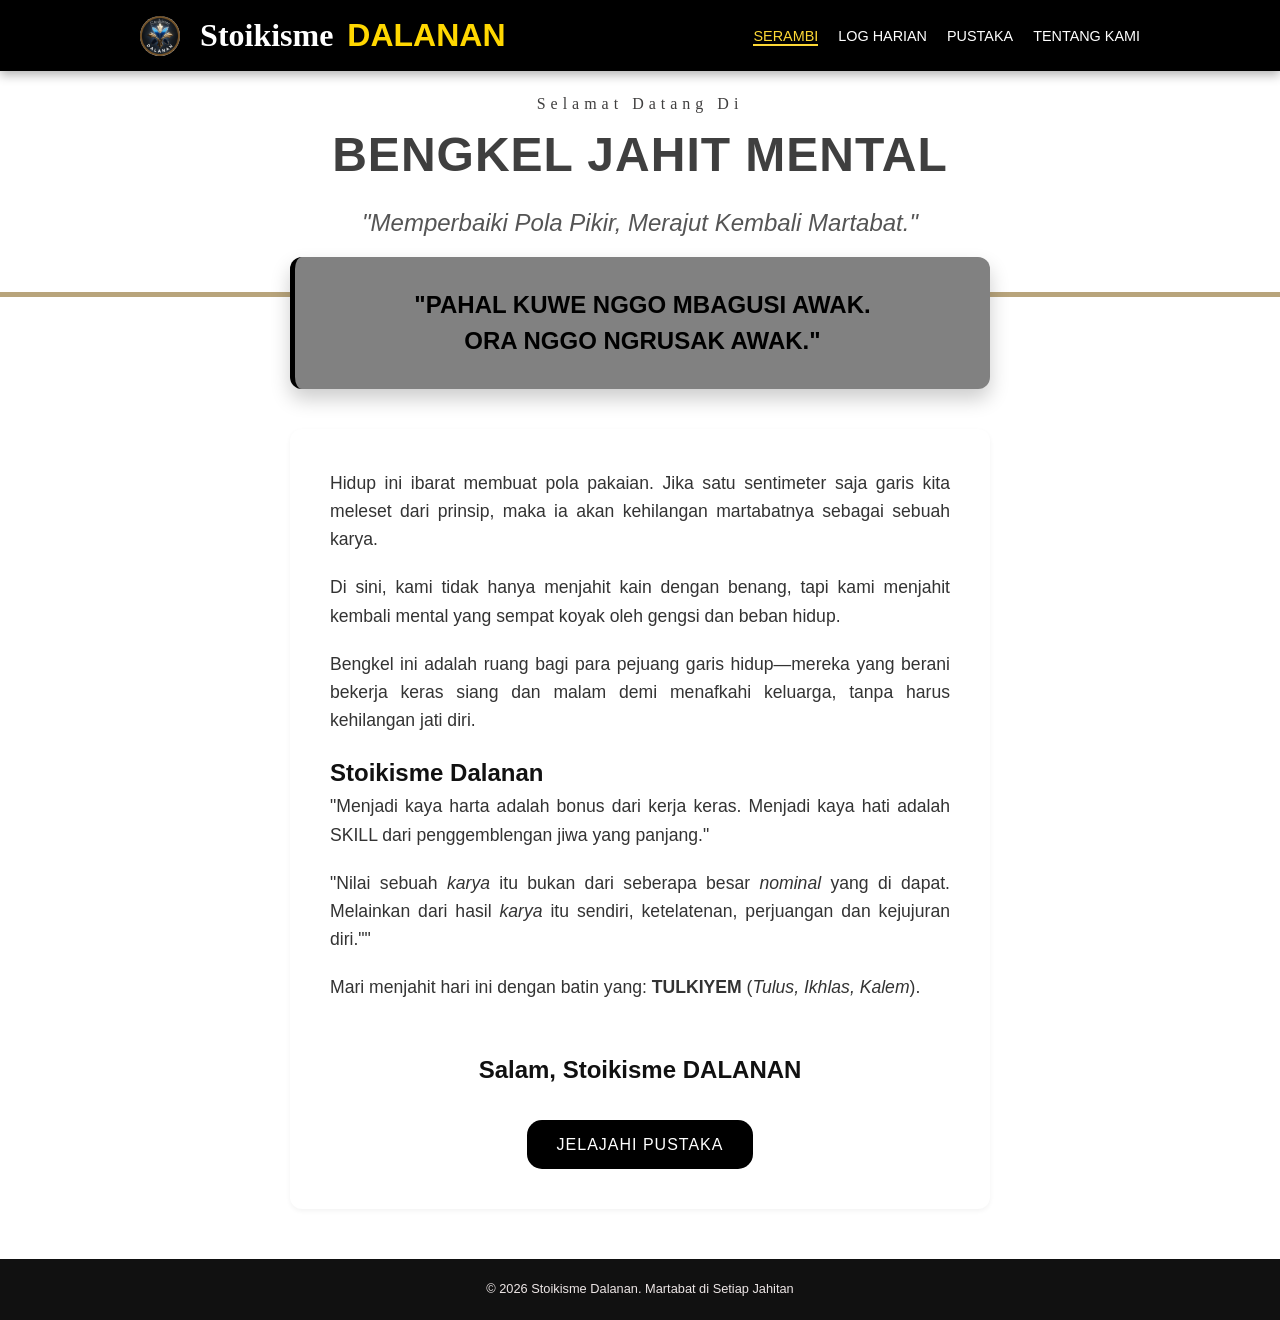
<file: index.html>
<!DOCTYPE html>
<html lang="id">

<head>
    <meta charset="UTF-8">
    <meta name="viewport" content="width=device-width, initial-scale=1.0, maximum-scale=1.0, user-scalable=no">
    <title>Stoikisme Dalanan | Bengkel Jahit Mental</title>
    <meta name="description" content="Stoikisme Dalanan: Bengkel jahit mental untuk pejuang garis hidup.
    Dengan prinsip PAHAL KUWE NGGO MBAGUSI AWAK. ORA NGGO NGRUSAK AWAK — Bekerja itu untuk memperbaiki diri,
    bukan untuk merusak diri.">
    <meta name="keywords" content="stoikisme dalanan, stoikisme, stoikisme praktis, pahal kuwe nggo mbagusi awak,
    filosofi hidup, kata-kata mutiara, penjahit terdekat">
    <meta name="robots" content="index, follow">
    <meta name="author" content="Stoikisme Dalanan">

    <link rel="stylesheet" type="text/css" href="style.css">
    <meta name="google-site-verification" content="nLmwlOe4mqO4dSfiI4_Q602jywK5rOa_-8KUNXbVjCk" />
</head>

<header class="header-content">
    <div class="container header-content">
        <div class="logo">
            <img src="gudang/logo-stoikisme-dalanan.webp" alt="Logo Stoikisme Dalanan" width="40" height="40"
                style="height: 40px; width: auto;">
            <h1><span class="latin">Stoikisme</span> <span class="dalanan">DALANAN</span></h1>
        </div>
        <nav>
            <ul>
                <li><a href="index.html" class="active">SERAMBI</a></li>
                <li><a href="log-harian.html">LOG HARIAN</a></li>
                <li><a href="pustaka.html">PUSTAKA</a></li>
                <li><a href="tentang-kami.html">TENTANG KAMI</a></li>
            </ul>
        </nav>
    </div>
</header>

<body>
    <main>

        <section class="hero">
            <div class="container">
                <p style="font-family: 'BernhardTango', serif;
            text-transform: capitalize; color: #403f3f; letter-spacing: 5px;">Selamat Datang Di</p>
                <h2>BENGKEL JAHIT MENTAL</h2>
                <p class="tagline">"Memperbaiki Pola Pikir, Merajut Kembali Martabat."</p>
            </div>
        </section>

    </main>

    <div class="container">
        <div class="filosofi-box">
            <h3>"PAHAL KUWE NGGO MBAGUSI AWAK.<br>ORA NGGO NGRUSAK AWAK."</h3>
        </div>

        <div class="konten-naskah">
            <p>Hidup ini ibarat membuat pola pakaian. Jika satu sentimeter saja garis kita meleset dari prinsip, maka ia
                akan kehilangan martabatnya sebagai sebuah karya.</p>

            <p>Di sini, kami tidak hanya menjahit kain dengan benang, tapi kami menjahit kembali mental yang sempat
                koyak oleh gengsi dan beban hidup.</p>

            <p>Bengkel ini adalah ruang bagi para pejuang garis hidup—mereka yang berani bekerja keras siang dan malam
                demi menafkahi keluarga, tanpa harus kehilangan jati diri.</p>

            <div class="hero-text">
                <h2>Stoikisme Dalanan</h2>
                <p>"Menjadi kaya harta adalah bonus dari kerja keras. Menjadi kaya hati adalah SKILL dari penggemblengan
                    jiwa yang panjang."</p>

                <p>"Nilai sebuah <em>karya</em> itu bukan dari seberapa besar <em>nominal</em> yang di dapat.
                    Melainkan dari hasil <em>karya</em> itu sendiri, ketelatenan, perjuangan dan kejujuran diri.""
                </p>
                <p>Mari menjahit hari ini dengan batin yang: <strong>TULKIYEM</strong> (<em>Tulus, Ikhlas, Kalem</em>).
                </p>
            </div>

            <div class="salam">
                <h5>Salam, Stoikisme DALANAN</h5>
            </div>

            <a href="pustaka.html" class="btn-jelajah">JELAJAHI PUSTAKA</a>
        </div>
    </div>
    <button onclick="mumbul()" id="btnMumbul" title="Bali ming nduwur">
        &#8593;
    </button>
    <footer>
        <p>&copy; 2026 Stoikisme Dalanan. Martabat di Setiap Jahitan</p>
    </footer>

    <script src="script.js" defer></script>

</body>
</file>
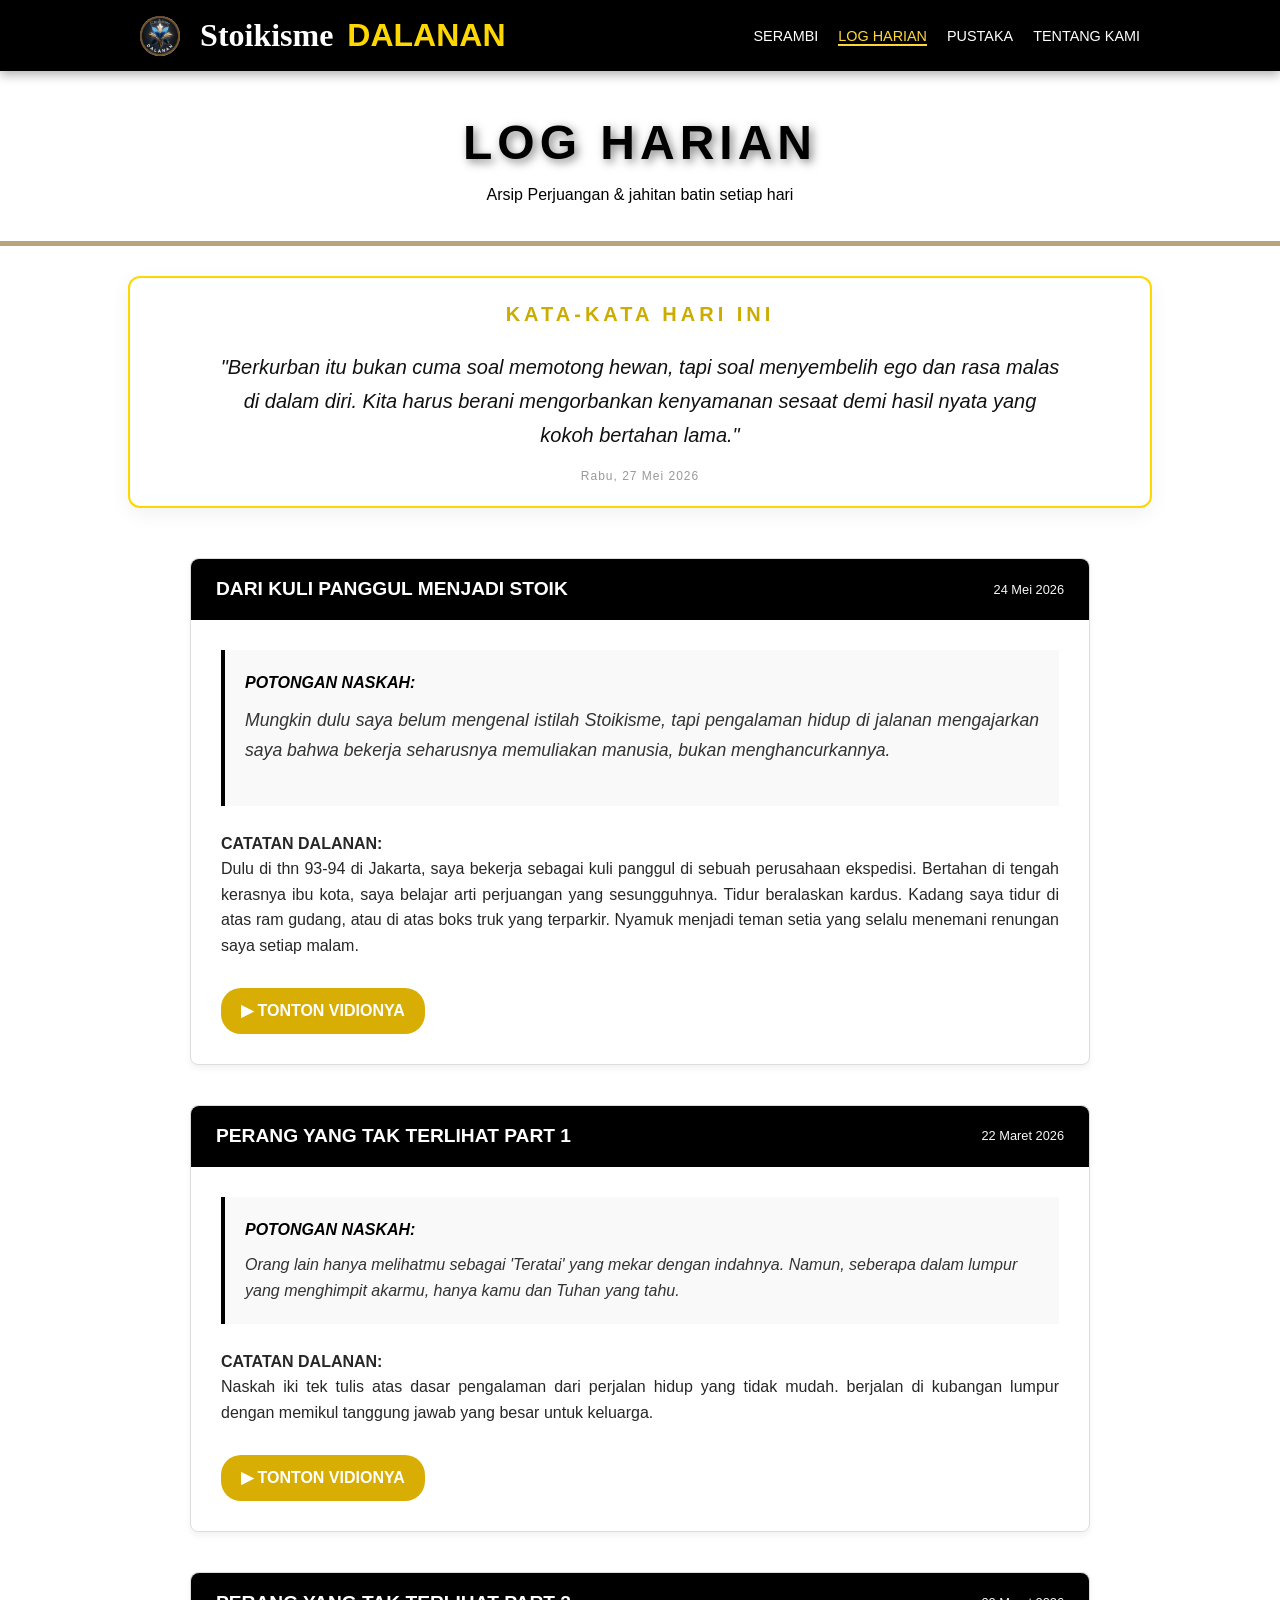
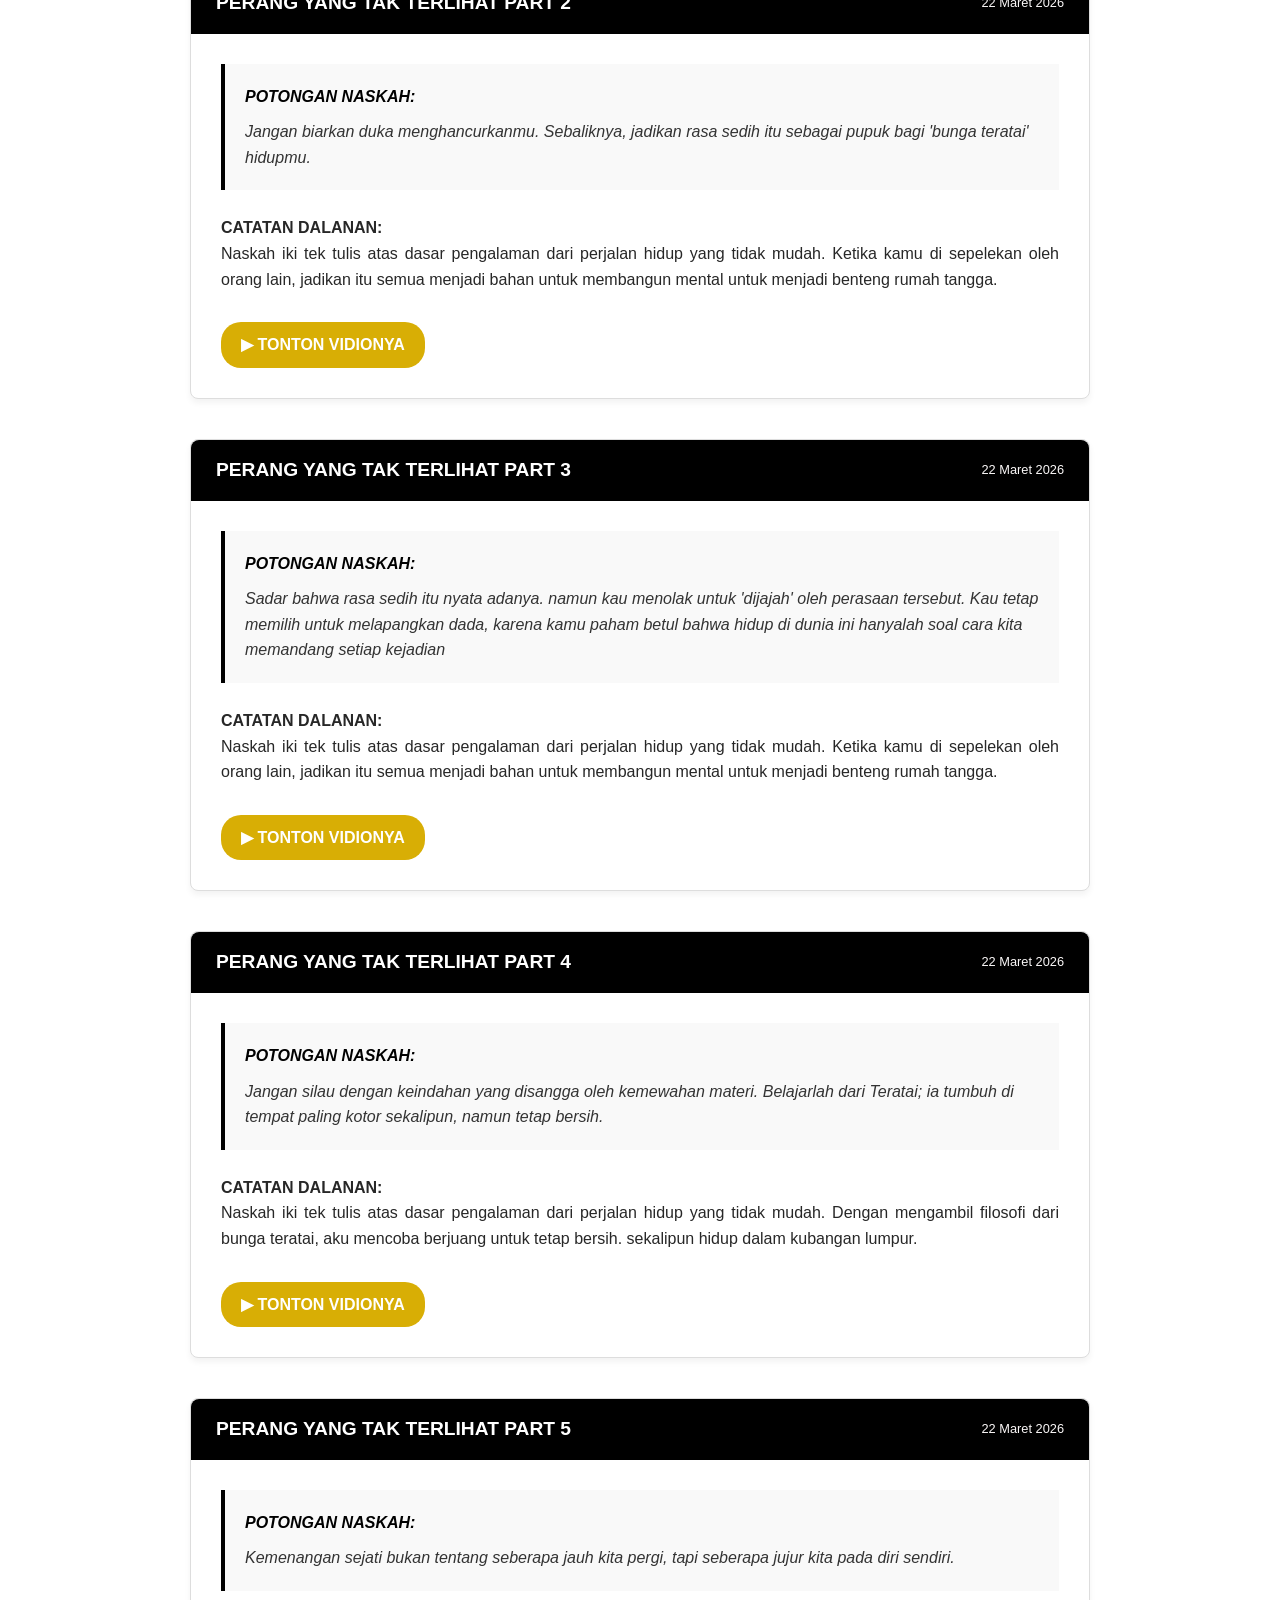
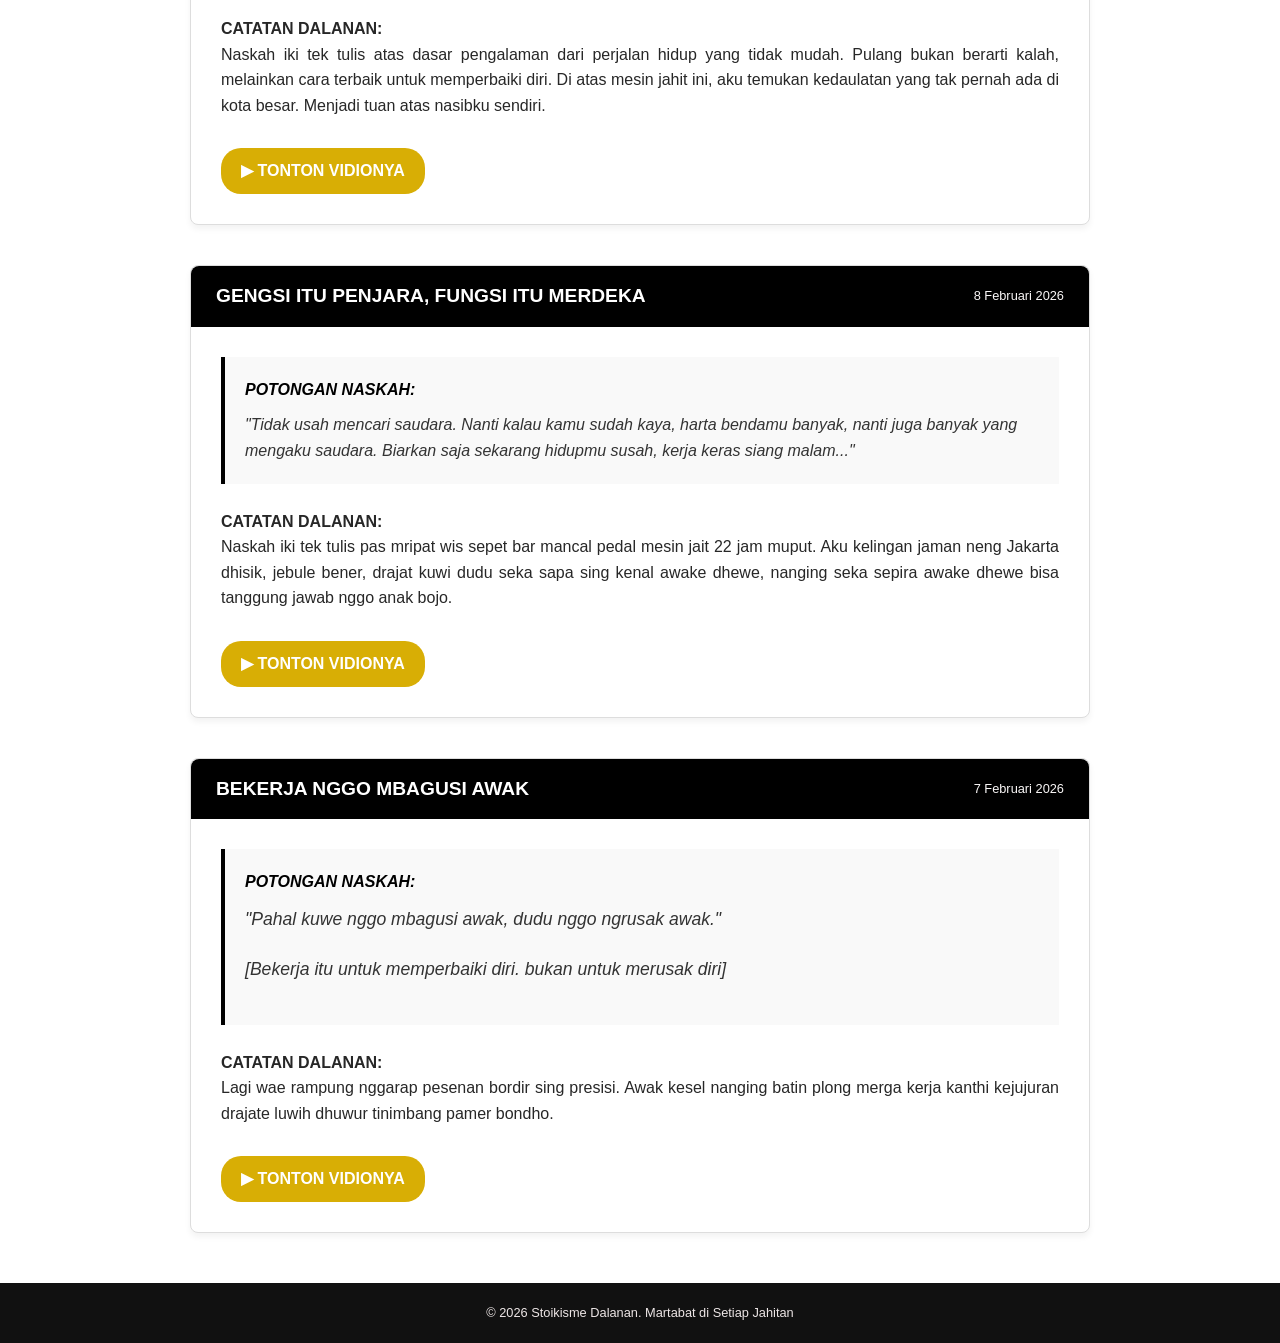
<file: log-harian.html>
<!DOCTYPE html>
<html lang="id">

<head>
    <meta charset="UTF-8">
    <meta name="viewport" content="width=device-width, initial-scale=1.0, maximum-scale=1.0, user-scalable=no">
    <title>Stoikisme Dalanan | Bengkel Jahit Mental</title>

    <link rel="stylesheet" type="text/css" href="style.css">
</head>
<header>
    <div class="container header-content">
        <div class="logo">
            <img src="gudang/logo-stoikisme-dalanan.webp" alt="Logo Stoikisme Dalanan" width="40" height="40"
                style="height: 40px; width: auto;">
            <h1><span class="latin">Stoikisme</span> <span class="dalanan">DALANAN</span></h1>
        </div>
        <nav>
            <ul>
                <li><a href="index.html">SERAMBI</a></li>
                <li><a href="log-harian.html" class="active">LOG HARIAN</a></li>
                <li><a href="pustaka.html">PUSTAKA</a></li>
                <li><a href="tentang-kami.html">TENTANG KAMI</a></li>
            </ul>
        </nav>
    </div>
</header>

<body>
    <main>

        <section class="pustaka-hero" style="background-color: white !important;">
            <div class="hero-content">
                <h2>LOG HARIAN</h2>
                <p>Arsip Perjuangan & jahitan batin setiap hari</p>
            </div>
        </section>
        
    </main>

    <div class="bingkai-kata">
        <div class="header-kata">
            KATA-KATA HARI INI
        </div>
        <div class="isi-kartu">
            <p class="kata-motivasi">
                "Berkurban itu bukan cuma soal memotong hewan, tapi soal menyembelih ego dan rasa malas di dalam diri.
                Kita harus berani mengorbankan kenyamanan sesaat demi hasil nyata yang kokoh bertahan lama."
            </p>
            <span class="tanggal-kata">Rabu, 27 Mei 2026</span>
        </div>
    </div>

    <article class="log-card">
        <div class="log-header">
            <h3>Dari kuli panggul menjadi Stoik</h3>
            <span class="log-date">24 Mei 2026</span>
        </div>

        <div class="log-body">
            <div class="naskah-box">
                <strong>POTONGAN NASKAH:</strong>
                <p><em> Mungkin dulu saya belum mengenal istilah Stoikisme,
                        tapi pengalaman hidup di jalanan mengajarkan saya bahwa bekerja seharusnya memuliakan manusia,
                        bukan menghancurkannya.</p></em>
            </div>
            <div class="cerita-mburi">
                <strong>CATATAN DALANAN:</strong><br>
                Dulu di thn 93-94 di Jakarta, saya bekerja sebagai kuli panggul di sebuah perusahaan ekspedisi.
                Bertahan di tengah kerasnya ibu kota, saya belajar arti perjuangan yang sesungguhnya.
                Tidur beralaskan kardus. Kadang saya tidur di atas ram gudang, atau di atas boks truk yang terparkir.
                Nyamuk menjadi teman setia yang selalu menemani renungan saya setiap malam.
            </div>
            <a href="https://youtu.be/RsJ4uH3pIM4" class="btn-tonton" target="_blank">▶ TONTON
                VIDIONYA</a>
        </div>
    </article>

    <article class="log-card">
        <div class="log-header">
            <h3>Perang yang Tak Terlihat Part 1</h3>
            <span class="log-date">22 Maret 2026</span>
        </div>

        <div class="log-body">
            <div class="naskah-box">
                <strong>POTONGAN NASKAH:</strong>
                Orang lain hanya melihatmu sebagai 'Teratai' yang mekar dengan indahnya.
                Namun, seberapa dalam lumpur
                yang menghimpit akarmu, hanya kamu dan Tuhan yang tahu.
            </div>
            <div class="cerita-mburi">
                <strong>CATATAN DALANAN:</strong><br>
                Naskah iki tek tulis atas dasar pengalaman dari perjalan hidup yang tidak mudah.
                berjalan di kubangan
                lumpur dengan memikul tanggung jawab yang besar untuk keluarga.
            </div>
            <a href="https://youtube.com/shorts/-sJvX-sh80Y" class="btn-tonton" target="_blank">▶ TONTON
                VIDIONYA</a>
        </div>
    </article>

    <article class="log-card">
        <div class="log-header">
            <h3>Perang yang Tak Terlihat part 2</h3>
            <span class="log-date">22 Maret 2026</span>
        </div>
        <div class="log-body">
            <div class="naskah-box">
                <strong>POTONGAN NASKAH:</strong>
                Jangan biarkan duka menghancurkanmu.
                Sebaliknya, jadikan rasa sedih itu sebagai
                pupuk bagi 'bunga teratai' hidupmu.
            </div>
            <div class="cerita-mburi">
                <strong>CATATAN DALANAN:</strong><br>
                Naskah iki tek tulis atas dasar pengalaman dari perjalan hidup yang tidak mudah.
                Ketika kamu di sepelekan oleh orang lain,
                jadikan itu semua menjadi bahan untuk membangun mental untuk menjadi benteng rumah tangga.
            </div>
            <a href="https://youtube.com/shorts/TCCGwbKGZ0U" class="btn-tonton" target="_blank">▶ TONTON
                VIDIONYA</a>
        </div>
    </article>

    <article class="log-card">
        <div class="log-header">
            <h3>Perang yang Tak Terlihat part 3</h3>
            <span class="log-date">22 Maret 2026</span>
        </div>
        <div class="log-body">
            <div class="naskah-box">
                <strong>POTONGAN NASKAH:</strong>
                Sadar bahwa rasa sedih itu nyata adanya.
                namun kau menolak untuk 'dijajah' oleh perasaan tersebut.
                Kau tetap memilih untuk melapangkan dada, karena kamu paham betul
                bahwa hidup di dunia ini hanyalah soal cara kita memandang setiap kejadian
            </div>
            <div class="cerita-mburi">
                <strong>CATATAN DALANAN:</strong><br>
                Naskah iki tek tulis atas dasar pengalaman dari perjalan hidup yang tidak mudah.
                Ketika kamu di sepelekan oleh orang lain,
                jadikan itu semua menjadi bahan untuk membangun mental untuk menjadi benteng rumah tangga.
            </div>
            <a href="https://youtube.com/shorts/ng2rqnB-Mgs" class="btn-tonton" target="_blank">▶ TONTON
                VIDIONYA</a>
        </div>
    </article>

    <article class="log-card">
        <div class="log-header">
            <h3>Perang yang Tak Terlihat part 4</h3>
            <span class="log-date">22 Maret 2026</span>
        </div>
        <div class="log-body">
            <div class="naskah-box">
                <strong>POTONGAN NASKAH:</strong>
                Jangan silau dengan keindahan yang disangga oleh kemewahan materi. Belajarlah dari Teratai; ia tumbuh di
                tempat paling kotor sekalipun, namun tetap bersih.
            </div>
            <div class="cerita-mburi">
                <strong>CATATAN DALANAN:</strong><br>
                Naskah iki tek tulis atas dasar pengalaman dari perjalan hidup yang tidak mudah. Dengan mengambil
                filosofi dari bunga teratai, aku mencoba berjuang untuk tetap bersih. sekalipun hidup dalam kubangan
                lumpur.
            </div>
            <a href="https://youtube.com/shorts/dqRaQuOT-Bo" class="btn-tonton" target="_blank">▶ TONTON
                VIDIONYA</a>
        </div>
    </article>

    <article class="log-card">
        <div class="log-header">
            <h3>Perang yang Tak Terlihat part 5</h3>
            <span class="log-date">22 Maret 2026</span>
        </div>
        <div class="log-body">
            <div class="naskah-box">
                <strong>POTONGAN NASKAH:</strong>
                Kemenangan sejati bukan tentang seberapa jauh kita pergi,
                tapi seberapa jujur kita pada diri sendiri.
            </div>
            <div class="cerita-mburi">
                <strong>CATATAN DALANAN:</strong><br>
                Naskah iki tek tulis atas dasar pengalaman dari perjalan hidup yang tidak mudah.
                Pulang bukan berarti kalah, melainkan cara terbaik untuk memperbaiki diri.
                Di atas mesin jahit ini, aku temukan kedaulatan yang tak pernah ada di kota besar.
                Menjadi tuan atas nasibku sendiri.
            </div>
            <a href="https://youtube.com/shorts/KJ1fHqBkK8I" class="btn-tonton" target="_blank">▶ TONTON
                VIDIONYA</a>
        </div>
    </article>

    <article class="log-card">
        <div class="log-header">
            <h3>Gengsi Itu Penjara, Fungsi Itu Merdeka</h3>
            <span class="log-date">8 Februari 2026</span>
        </div>
        <div class="log-body">
            <div class="naskah-box">
                <strong>POTONGAN NASKAH:</strong>
                "Tidak usah mencari saudara. Nanti kalau kamu sudah kaya, harta bendamu banyak, nanti juga banyak
                yang mengaku saudara. Biarkan saja sekarang hidupmu susah, kerja keras siang malam..."
            </div>
            <div class="cerita-mburi">
                <strong>CATATAN DALANAN:</strong><br>
                Naskah iki tek tulis pas mripat wis sepet bar mancal pedal mesin jait 22 jam muput. Aku kelingan
                jaman neng Jakarta dhisik, jebule bener, drajat kuwi dudu seka sapa sing kenal awake dhewe, nanging
                seka sepira awake dhewe bisa tanggung jawab nggo anak bojo.
            </div>
            <a href="https://youtube.com/shorts/m-pM6ig-Ah0" class="btn-tonton" target="_blank">▶ TONTON
                VIDIONYA</a>
        </div>
    </article>

    <article class="log-card">
        <div class="log-header">
            <h3>Bekerja nggo Mbagusi Awak</h3>
            <span class="log-date">7 Februari 2026</span>
        </div>
        <div class="log-body">
            <div class="naskah-box">
                <strong>POTONGAN NASKAH:</strong>
                <p>"Pahal kuwe nggo mbagusi awak, dudu nggo ngrusak awak."</p>
                <p>[Bekerja itu untuk memperbaiki diri. bukan untuk merusak diri]</p>
            </div>
            <div class="cerita-mburi">
                <strong>CATATAN DALANAN:</strong><br>
                Lagi wae rampung nggarap pesenan bordir sing presisi. Awak kesel nanging batin plong merga kerja
                kanthi kejujuran drajate luwih dhuwur tinimbang pamer bondho.
            </div>
            <a href="#" class="btn-tonton">▶ TONTON VIDIONYA</a>
        </div>
    </article>

    <button onclick="mumbul()" id="btnMumbul" title="Bali ming nduwur">
        &#8593;
    </button>

    <footer>
        <p>&copy; 2026 Stoikisme Dalanan. Martabat di Setiap Jahitan</p>
    </footer>

    <script src="script.js" defer></script>

</body>
</file>
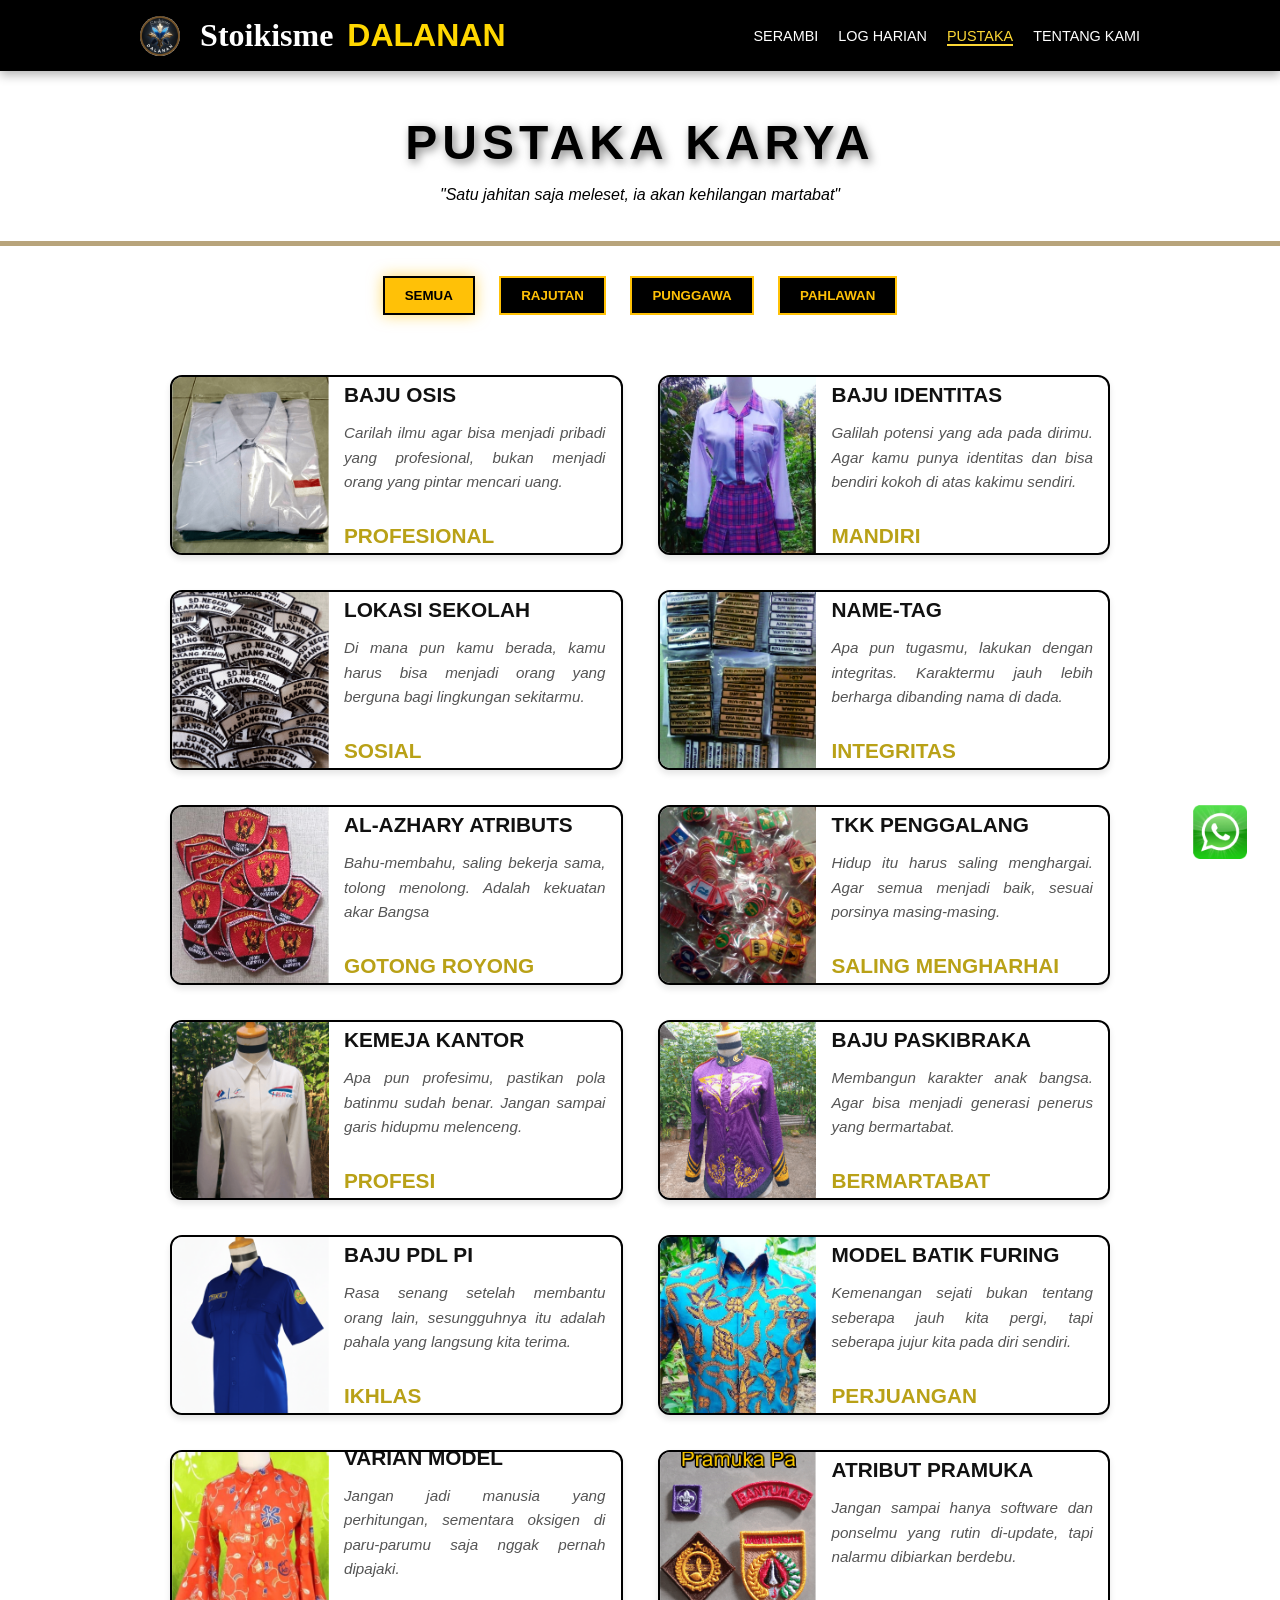
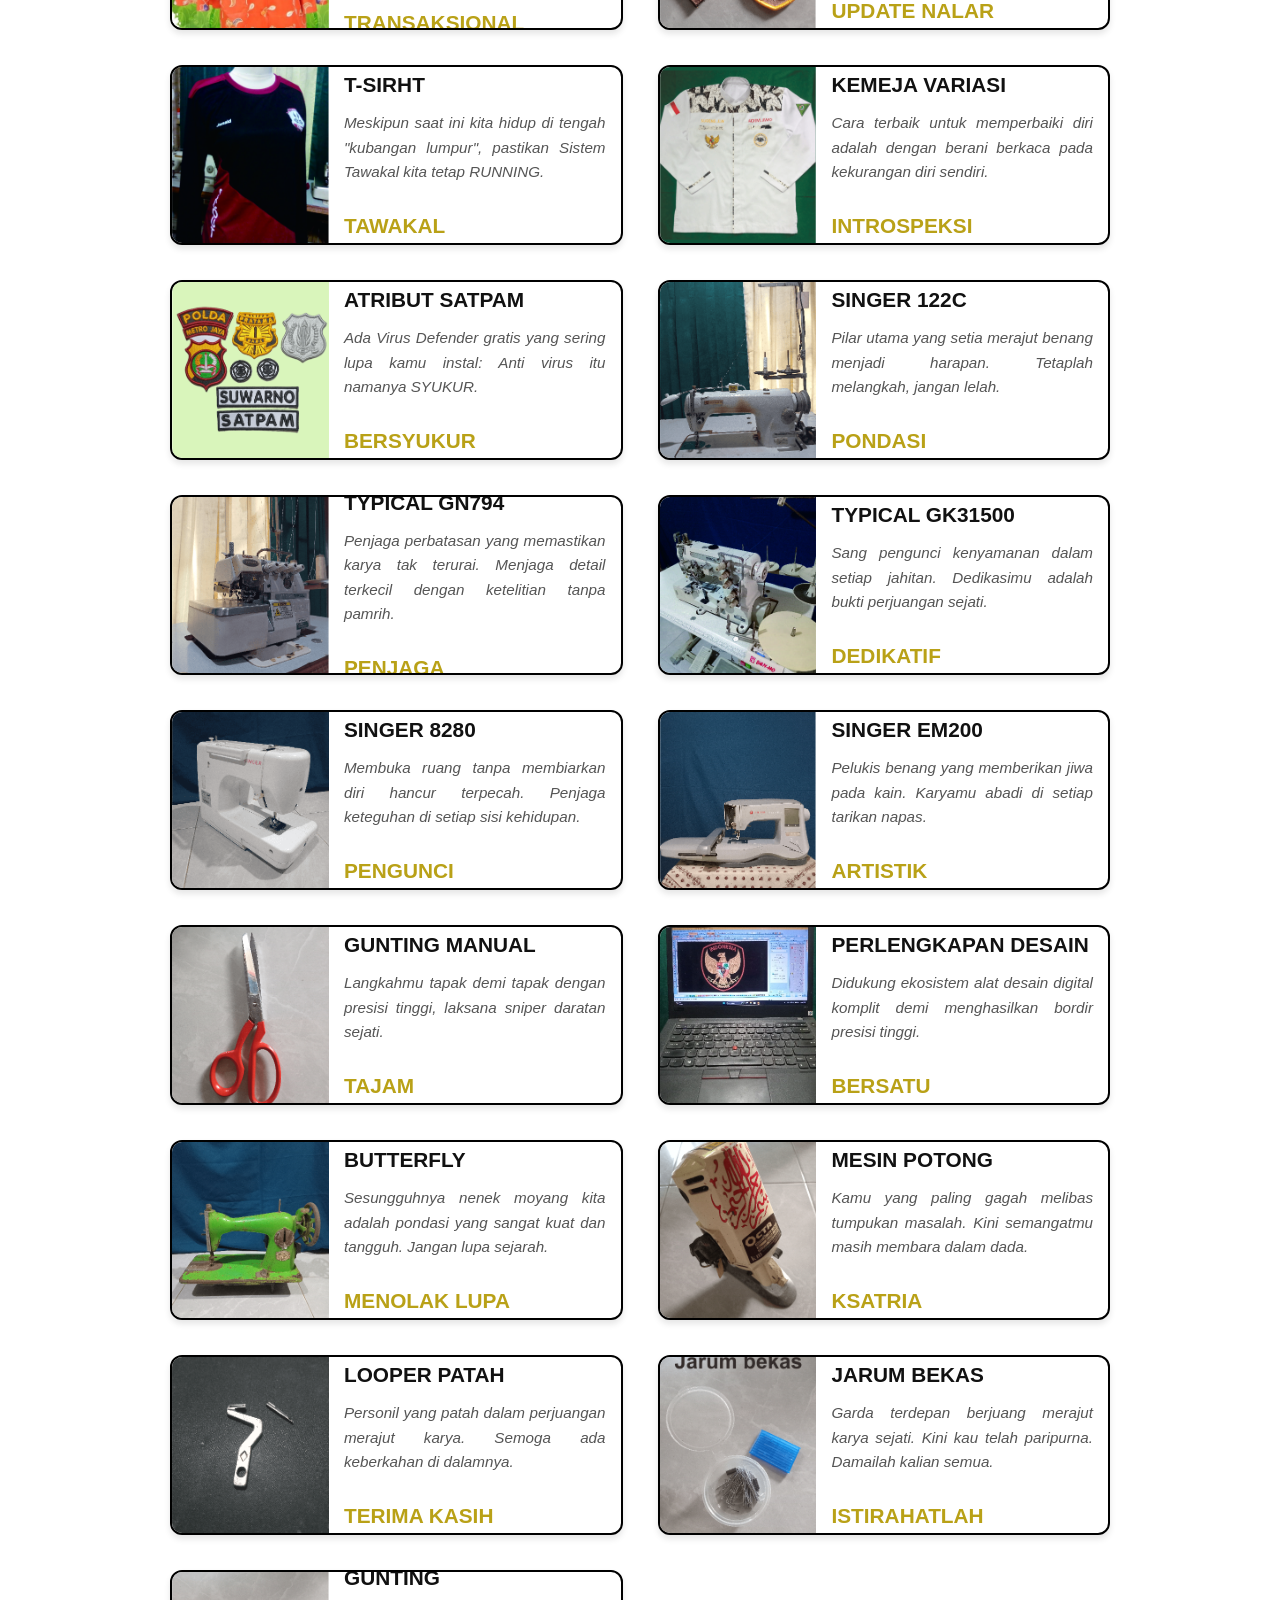
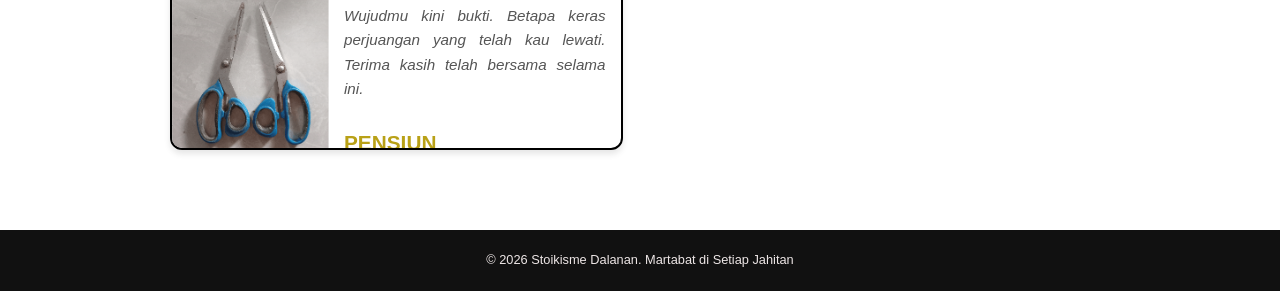
<file: pustaka.html>
<!DOCTYPE html>
<html lang="id">

<head>
    <meta charset="UTF-8">
    <meta id="viewport-meta" name="viewport"
        content="width=device-width, initial-scale=1.0, maximum-scale=1.0, user-scalable=no">
    <title>Stoikisme Dalanan | Bengkel Jahit Mental</title>

    <link rel="stylesheet" type="text/css" href="style.css">
</head>

<header>
    <div class="container header-content">
        <div class="logo">
            <img src="gudang/logo-stoikisme-dalanan.webp" alt="Logo" height="40" width="auto">
            <h1><span class="latin">Stoikisme</span> <span class="dalanan">DALANAN</span></h1>
        </div>
        <nav>
            <ul>
                <li><a href="index.html">SERAMBI</a></li>
                <li><a href="log-harian.html">LOG HARIAN</a></li>
                <li><a href="pustaka.html" class="active">PUSTAKA</a></li>
                <li><a href="tentang-kami.html">TENTANG KAMI</a></li>
            </ul>
        </nav>
    </div>
</header>

<body>
    <main>

        <section class="pustaka-hero">
            <div class="hero-content">
                <h2 style="font-family: 'Oswald', sans-serif; font-size: 3rem; letter-spacing: 5px;">PUSTAKA KARYA</h2>
                <p style="font-style: italic;">"Satu jahitan saja meleset, ia akan kehilangan martabat"</p>
            </div>
        </section>
        
    </main>

    <div class="filter-buttons">
        <button class="aktif" onclick="saring('semua', this)">SEMUA</button>
        <button onclick="saring('rajutan', this)">RAJUTAN</button>
        <button onclick="saring('punggawa', this)">PUNGGAWA</button>
        <button onclick="saring('pahlawan', this)">PAHLAWAN</button>
    </div>

    <div class="container">
        <div class="karya-grid">
            <div class="karya-card rajutan">
                <div class="karya-frame">
                    <div class="slides-container">
                        <img src="gudang/baju-osis.png" class="slide" onclick="bukaModalSlider(0, this)">
                    </div>
                    <div class="dots-container">
                        <span class="dot active" onclick="currentSlide(this, 0)"></span>
                    </div>
                </div>
                <div class="karya-info">
                    <h3>BAJU OSIS</h3>
                    <p>Carilah ilmu agar bisa menjadi pribadi yang profesional, bukan menjadi orang yang pintar mencari
                        uang.</p>
                    <div class="label-kategori">PROFESIONAL</div>
                </div>
            </div>

            <div class="karya-card rajutan">
                <div class="karya-frame">
                    <div class="slides-container">
                        <img src="gudang/model-baju-identitas.webp" class="slide" onclick="bukaModalSlider(0, this)">
                        <img src="gudang/baju-identitas-sd.png" class="slide" onclick="bukaModalSlider(1, this)">
                    </div>
                    <div class="dots-container">
                        <span class="dot active" onclick="currentSlide(this, 0)"></span>
                        <span class="dot active" onclick="currentSlide(this, 1)"></span>
                    </div>
                </div>
                <div class="karya-info">
                    <h3>BAJU IDENTITAS</h3>
                    <p>Galilah potensi yang ada pada dirimu. Agar kamu punya identitas dan bisa bendiri kokoh di atas
                        kakimu sendiri.</p>
                    <div class="label-kategori">MANDIRI</div>
                </div>
            </div>

            <div class="karya-card rajutan">
                <div class="karya-frame">
                    <div class="slides-container">
                        <img src="gudang/lokasi-sekolah.png" class="slide" onclick="bukaModalSlider(0, this)">
                    </div>
                    <div class="dots-container">
                        <span class="dot active" onclick="currentSlide(this, 0)"></span>
                    </div>
                </div>
                <div class="karya-info">
                    <h3>LOKASI SEKOLAH</h3>
                    <p>Di mana pun kamu berada, kamu harus bisa menjadi orang yang berguna bagi lingkungan sekitarmu.
                    </p>
                    <div class="label-kategori">SOSIAL</div>
                </div>
            </div>


            <div class="karya-card rajutan">
                <div class="karya-frame">
                    <div class="slides-container">
                        <img src="gudang/name-tag.jpg" class="slide" onclick="bukaModalSlider(0, this)">
                        <img src="gudang/nametag-timbul.png" class="slide" onclick="bukaModalSlider(1, this)">
                    </div>
                    <div class="dots-container">
                        <span class="dot active" onclick="currentSlide(this, 0)"></span>
                        <span class="dot active" onclick="currentSlide(this, 1)"></span>
                    </div>
                </div>
                <div class="karya-info">
                    <h3>NAME-TAG</h3>
                    <p>Apa pun tugasmu, lakukan dengan integritas. Karaktermu jauh lebih berharga dibanding nama di
                        dada.</p>
                    <div class="label-kategori">INTEGRITAS</div>
                </div>
            </div>

            <div class="karya-card rajutan">
                <div class="karya-frame">
                    <div class="slides-container">
                        <img src="gudang/al-azhary-atributs-logo.webp" class="slide" onclick="bukaModalSlider(0, this)">
                        <img src="gudang/al-azhary-atribut-tunas-kelapa.webp" class="slide"
                            onclick="bukaModalSlider(1, this)">
                        <img src="gudang/al-azhary-atributs-name.webp" class="slide" onclick="bukaModalSlider(2, this)">
                        <img src="gudang/al-azhary=-atributs-flag.webp" class="slide"
                            onclick="bukaModalSlider(3, this)">
                    </div>
                    <div class="dots-container">
                        <span class="dot active" onclick="currentSlide(this, 0)"></span>
                        <span class="dot" onclick="currentSlide(this, 1)"></span>
                        <span class="dot" onclick="currentSlide(this, 2)"></span>
                        <span class="dot" onclick="currentSlide(this, 3)"></span>
                    </div>
                </div>
                <div class="karya-info">
                    <h3>AL-AZHARY ATRIBUTS</h3>
                    <p>Bahu-membahu, saling bekerja sama, tolong menolong. Adalah kekuatan akar Bangsa</p>
                    <div class="label-kategori">GOTONG ROYONG</div>
                </div>
            </div>

            <div class="karya-card rajutan">
                <div class="karya-frame">
                    <div class="slides-container">
                        <img src="gudang/tkk-penggalang.jpg" class="slide" onclick="bukaModalSlider(0, this)">
                        <img src="gudang/tkk-purwa.jpg" class="slide" onclick="bukaModalSlider(1, this)">
                        <img src="gudang/tkk-madya.jpg" class="slide" onclick="bukaModalSlider(2, this)">
                        <img src="gudang/tkk-utama.jpg" class="slide" onclick="bukaModalSlider(3, this)">
                    </div>
                    <div class="dots-container">
                        <span class="dot active" onclick="currentSlide(this, 0)"></span>
                        <span class="dot" onclick="currentSlide(this, 1)"></span>
                        <span class="dot" onclick="currentSlide(this, 2)"></span>
                        <span class="dot" onclick="currentSlide(this, 3)"></span>
                    </div>
                </div>
                <div class="karya-info">
                    <h3>TKK PENGGALANG</h3>
                    <p>Hidup itu harus saling menghargai. Agar semua menjadi baik, sesuai porsinya masing-masing.</p>
                    <div class="label-kategori">SALING MENGHARHAI</div>
                </div>
            </div>

            <div class="karya-card rajutan">
                <div class="karya-frame">
                    <div class="slides-container">
                        <img src="gudang/kemeja-kantor.png" class="slide" onclick="bukaModalSlider(0, this)">
                    </div>
                    <div class="dots-container">
                        <span class="dot active" onclick="currentSlide(this, 0)"></span>
                    </div>
                </div>
                <div class="karya-info">
                    <h3>KEMEJA KANTOR</h3>
                    <p>Apa pun profesimu, pastikan pola batinmu sudah benar. Jangan sampai garis hidupmu melenceng.</p>
                    <div class="label-kategori">PROFESI</div>
                </div>
            </div>

            <div class="karya-card rajutan">
                <div class="karya-frame">
                    <div class="slides-container">
                        <img src="gudang/baju-paskibraka-depan.png" class="slide" onclick="bukaModalSlider(0, this)">
                        <img src="gudang/baju-paskibraka-belakang.png" class="slide" onclick="bukaModalSlider(1, this)">
                        <img src="gudang/baju-paskibraka-depan-atas.png" class="slide"
                            onclick="bukaModalSlider(2, this)">
                        <img src="gudang/baju-paskibraka-bagian-lengan.png" class="slide"
                            onclick="bukaModalSlider(3, this)">
                    </div>
                    <div class="dots-container">
                        <span class="dot active" onclick="currentSlide(this, 0)"></span>
                        <span class="dot" onclick="currentSlide(this, 1)"></span>
                        <span class="dot" onclick="currentSlide(this, 2)"></span>
                        <span class="dot" onclick="currentSlide(this, 3)"></span>
                    </div>
                </div>
                <div class="karya-info">
                    <h3>BAJU PASKIBRAKA</h3>
                    <p>Membangun karakter anak bangsa. Agar bisa menjadi generasi penerus yang bermartabat.</p>
                    <div class="label-kategori">BERMARTABAT</div>
                </div>
            </div>

            <div class="karya-card rajutan">
                <div class="karya-frame">
                    <div class="slides-container">
                        <img src="gudang/dreamland-depan.png" class="slide" onclick="bukaModalSlider(0, this.src)">
                        <img src="gudang/dreamland-belakang.png" class="slide" onclick="bukaModalSlider(1, this)">
                    </div>
                    <div class="dots-container">
                        <span class="dot active" onclick="currentSlide(this, 0)"></span>
                        <span class="dot" onclick="currentSlide(this, 1)"></span>
                    </div>
                </div>
                <div class="karya-info">
                    <h3>BAJU PDL Pi</h3>
                    <p>Rasa senang setelah membantu orang lain, sesungguhnya itu adalah pahala yang langsung kita
                        terima.</p>
                    <div class="label-kategori">IKHLAS</div>
                </div>
            </div>

            <div class="karya-card rajutan">
                <div class="karya-frame">
                    <div class="slides-container">
                        <img src="gudang/batik-furing-1.webp" class="slide" onclick="bukaModalSlider(0, this)">
                        <img src="gudang/batik-furing-2.webp" class="slide" onclick="bukaModalSlider(1, this)">
                        <img src="gudang/batik.webp" class="slide" onclick="bukaModalSlider(2, this)">
                    </div>
                    <div class="dots-container">
                        <span class="dot active" onclick="currentSlide(this, 0)"></span>
                        <span class="dot" onclick="currentSlide(this, 1)"></span>
                        <span class="dot" onclick="currentSlide(this, 2)"></span>
                    </div>
                </div>
                <div class="karya-info">
                    <h3>MODEL BATIK FURING</h3>
                    <p>Kemenangan sejati bukan tentang seberapa jauh kita pergi, tapi seberapa jujur kita pada diri
                        sendiri.</p>
                    <div class="label-kategori">PERJUANGAN</div>
                </div>
            </div>

            <div class="karya-card rajutan">
                <div class="karya-frame">
                    <div class="slides-container">
                        <img src="gudang/model-blues-batik-1.webp" class="slide" onclick="bukaModalSlider(0, this)">
                        <img src="gudang/model-blues-batik.webp" class="slide" onclick="bukaModalSlider(1, this)">
                        <img src="gudang/baju-koki.webp" class="slide" onclick="bukaModalSlider(2, this)">
                    </div>
                    <div class="dots-container">
                        <span class="dot active" onclick="currentSlide(this, 0)"></span>
                        <span class="dot" onclick="currentSlide(this, 1)"></span>
                        <span class="dot" onclick="currentSlide(this, 2)"></span>
                    </div>
                </div>
                <div class="karya-info">
                    <h3>VARIAN MODEL</h3>
                    <p>Jangan jadi manusia yang perhitungan, sementara oksigen di paru-parumu saja nggak pernah
                        dipajaki.</p>
                    <div class="label-kategori">TRANSAKSIONAL</div>
                </div>
            </div>

            <div class="karya-card rajutan">
                <div class="karya-frame">
                    <div class="slides-container">
                        <img src="gudang/atribut-pa.png" class="slide" onclick="bukaModalSlider(0, this)">
                        <img src="gudang/atribut-pi.png" class="slide" onclick="bukaModalSlider(1, this)">
                        <img src="gudang/atribut-siluet.png" class="slide" onclick="bukaModalSlider(2, this)">
                    </div>
                    <div class="dots-container">
                        <span class="dot active" onclick="currentSlide(this, 0)"></span>
                        <span class="dot" onclick="currentSlide(this, 1)"></span>
                        <span class="dot" onclick="currentSlide(this, 2)"></span>
                    </div>
                </div>
                <div class="karya-info">
                    <h3>ATRIBUT PRAMUKA</h3>
                    <p>Jangan sampai hanya software dan ponselmu yang rutin di-update, tapi nalarmu dibiarkan berdebu.
                    </p>
                    <div class="label-kategori">UPDATE NALAR</div>
                </div>
            </div>

            <div class="karya-card rajutan">
                <div class="karya-frame">
                    <div class="slides-container">
                        <img src="gudang/kaos-pashati-depan.jpg" class="slide" onclick="bukaModalSlider(0, this)">
                        <img src="gudang/koas-pashati.jpg" class="slide" onclick="bukaModalSlider(1, this)">
                        <img src="gudang/t-sihrt.webp" class="slide" onclick="bukaModalSlider(2, this)">
                    </div>
                    <div class="dots-container">
                        <span class="dot active" onclick="currentSlide(this, 0)"></span>
                        <span class="dot" onclick="currentSlide(this, 1)"></span>
                        <span class="dot" onclick="currentSlide(this, 2)"></span>
                    </div>
                </div>
                <div class="karya-info">
                    <h3>T-SIRHT</h3>
                    <p>Meskipun saat ini kita hidup di tengah "kubangan lumpur", pastikan Sistem Tawakal kita tetap
                        RUNNING.</p>
                    <div class="label-kategori">TAWAKAL</div>
                </div>
            </div>

            <div class="karya-card rajutan">
                <div class="karya-frame">
                    <div class="slides-container">
                        <img src="gudang/kemeja-variasi-batik-dpn.png" class="slide" onclick="bukaModalSlider(0, this)">
                        <img src="gudang/kemeja-variasi-batik-blk.png" class="slide" onclick="bukaModalSlider(1, this)">
                    </div>
                    <div class="dots-container">
                        <span class="dot active" onclick="currentSlide(this, 0)"></span>
                        <span class="dot" onclick="currentSlide(this, 1)"></span>
                    </div>
                </div>
                <div class="karya-info">
                    <h3>KEMEJA VARIASI</h3>
                    <p>Cara terbaik untuk memperbaiki diri adalah dengan berani berkaca pada kekurangan diri sendiri.
                    </p>
                    <div class="label-kategori">INTROSPEKSI</div>
                </div>
            </div>

            <div class="karya-card rajutan">
                <div class="karya-frame">
                    <div class="slides-container">
                        <img src="gudang/atribut-satpam.png" class="slide" onclick="bukaModalSlider(0, this)">
                    </div>
                    <div class="dots-container">
                        <span class="dot active" onclick="currentSlide(this, 0)"></span>
                    </div>
                </div>
                <div class="karya-info">
                    <h3>ATRIBUT SATPAM</h3>
                    <p>Ada Virus Defender gratis yang sering lupa kamu instal: Anti virus itu namanya SYUKUR.</p>
                    <div class="label-kategori">BERSYUKUR</div>
                </div>
            </div>

            <div class="karya-card punggawa">
                <div class="karya-frame">
                    <div class="slides-container">
                        <img src="gudang/singer-1.png" class="slide" onclick="bukaModalSlider(0, this)">
                        <img src="gudang/singer-2.png" class="slide" onclick="bukaModalSlider(1, this)">
                    </div>
                    <div class="dots-container">
                        <span class="dot active" onclick="currentSlide(this, 0)"></span>
                        <span class="dot" onclick="currentSlide(this, 1)"></span>
                    </div>
                </div>
                <div class="karya-info">
                    <h3>SINGER 122C</h3>
                    <p>Pilar utama yang setia merajut benang menjadi harapan. Tetaplah melangkah, jangan lelah.</p>
                    <div class="label-kategori">PONDASI</div>
                </div>
            </div>

            <div class="karya-card punggawa">
                <div class="karya-frame">
                    <div class="slides-container">
                        <img src="gudang/obras-1.png" class="slide" onclick="bukaModalSlider(0, this)">
                        <img src="gudang/obras-2.png" class="slide" onclick="bukaModalSlider(1, this)">
                    </div>
                    <div class="dots-container">
                        <span class="dot active" onclick="currentSlide(this, 0)"></span>
                        <span class="dot" onclick="currentSlide(this, 1)"></span>
                    </div>
                </div>
                <div class="karya-info">
                    <h3>TYPICAL GN794</h3>
                    <p>Penjaga perbatasan yang memastikan karya tak terurai. Menjaga detail terkecil dengan ketelitian
                        tanpa pamrih.</p>
                    <div class="label-kategori">PENJAGA</div>
                </div>
            </div>

            <div class="karya-card punggawa">
                <div class="karya-frame">
                    <div class="slides-container">
                        <img src="gudang/overdeck-1.jpg" class="slide" onclick="bukaModalSlider(0, this)">
                        <img src="gudang/overdeck-2.png" class="slide" onclick="bukaModalSlider(1, this)">
                    </div>
                    <div class="dots-container">
                        <span class="dot active" onclick="currentSlide(this, 0)"></span>
                        <span class="dot" onclick="currentSlide(this, 1)"></span>
                    </div>
                </div>
                <div class="karya-info">
                    <h3>TYPICAL GK31500</h3>
                    <p>Sang pengunci kenyamanan dalam setiap jahitan. Dedikasimu adalah bukti perjuangan sejati.</p>
                    <div class="label-kategori">DEDIKATIF</div>
                </div>
            </div>

            <div class="karya-card punggawa">
                <div class="karya-frame">
                    <div class="slides-container">
                        <img src="gudang/singer-8280-1.png" class="slide" onclick="bukaModalSlider(0, this)">
                        <img src="gudang/singer-8280-2.png" class="slide" onclick="bukaModalSlider(1, this)">
                    </div>
                    <div class="dots-container">
                        <span class="dot active" onclick="currentSlide(this, 0)"></span>
                        <span class="dot" onclick="currentSlide(this, 1)"></span>
                    </div>
                </div>
                <div class="karya-info">
                    <h3>SINGER 8280</h3>
                    <p>Membuka ruang tanpa membiarkan diri hancur terpecah. Penjaga keteguhan di setiap sisi kehidupan.
                    </p>
                    <div class="label-kategori">PENGUNCI</div>
                </div>
            </div>

            <div class="karya-card punggawa">
                <div class="karya-frame">
                    <div class="slides-container">
                        <img src="gudang/em-200-1.png" class="slide" onclick="bukaModalSlider(0, this)">
                        <img src="gudang/em-200-2.png" class="slide" onclick="bukaModalSlider(1, this)">
                    </div>
                    <div class="dots-container">
                        <span class="dot active" onclick="currentSlide(this, 0)"></span>
                        <span class="dot" onclick="currentSlide(this, 1)"></span>
                    </div>
                </div>
                <div class="karya-info">
                    <h3>SINGER EM200</h3>
                    <p>Pelukis benang yang memberikan jiwa pada kain. Karyamu abadi di setiap tarikan napas.</p>
                    <div class="label-kategori">ARTISTIK</div>
                </div>
            </div>

            <div class="karya-card punggawa">
                <div class="karya-frame">
                    <div class="slides-container">
                        <img src="gudang/gunting-pin.png" class="slide" onclick="bukaModalSlider(0, this)">
                        <img src="gudang/gunting-pin-1.png" class="slide" onclick="bukaModalSlider(1, this)">
                        <img src="gudang/gunting-mitshuta.png" class="slide" onclick="bukaModalSlider(2, this)">
                    </div>
                    <div class="dots-container">
                        <span class="dot active" onclick="currentSlide(this, 0)"></span>
                        <span class="dot" onclick="currentSlide(this, 1)"></span>
                        <span class="dot" onclick="currentSlide(this, 2)"></span>
                    </div>
                </div>
                <div class="karya-info">
                    <h3>GUNTING MANUAL</h3>
                    <p>Langkahmu tapak demi tapak dengan presisi tinggi, laksana sniper daratan sejati.</p>
                    <div class="label-kategori">TAJAM</div>
                </div>
            </div>

            <div class="karya-card punggawa">
                <div class="karya-frame">
                    <div class="slides-container">
                        <img src="gudang/laptop-dan-kelengkapan-1.webp" class="slide"
                            onclick="bukaModalSlider(0, this)">
                        <img src="gudang/laptop-dan-kelengkapan-2.png" class="slide" onclick="bukaModalSlider(1, this)">
                        <img src="gudang/laptop-dan-kelengkapan-3.png" class="slide" onclick="bukaModalSlider(2, this)">
                        <img src="gudang/laptop-dan-kelengkapan-4.png" class="slide" onclick="bukaModalSlider(3, this)">
                    </div>
                    <div class="dots-container">
                        <span class="dot active" onclick="currentSlide(this, 0)"></span>
                        <span class="dot" onclick="currentSlide(this, 1)"></span>
                        <span class="dot" onclick="currentSlide(this, 2)"></span>
                        <span class="dot" onclick="currentSlide(this, 3)"></span>
                    </div>
                </div>
                <div class="karya-info">
                    <h3>PERLENGKAPAN DESAIN</h3>
                    <p>Didukung ekosistem alat desain digital komplit demi menghasilkan bordir presisi tinggi.</p>
                    <div class="label-kategori">BERSATU</div>
                </div>
            </div>

            <div class="karya-card pahlawan">
                <div class="karya-frame">
                    <div class="slides-container">
                        <img src="gudang/nenek-moyang.png" class="slide" onclick="bukaModalSlider(0, this)">
                        <img src="gudang/nenek-moyang-1.png" class="slide" onclick="bukaModalSlider(1, this)">
                        <img src="gudang/nenek-moyang-2.png" class="slide" onclick="bukaModalSlider(1, this)">
                    </div>
                    <div class="dots-container">
                        <span class="dot active" onclick="currentSlide(this, 0)"></span>
                        <span class="dot" onclick="currentSlide(this, 1)"></span>
                        <span class="dot" onclick="currentSlide(this, 1)"></span>
                    </div>
                </div>
                <div class="karya-info">
                    <h3>BUTTERFLY</h3>
                    <p>Sesungguhnya nenek moyang kita adalah pondasi yang sangat kuat dan tangguh. Jangan lupa sejarah.
                    </p>
                    <div class="label-kategori">MENOLAK LUPA</div>
                </div>
            </div>


            <div class="karya-card pahlawan">
                <div class="karya-frame">
                    <div class="slides-container">
                        <img src="gudang/mesin-potong-1.png" class="slide" onclick="bukaModalSlider(0, this)">
                        <img src="gudang/mesin-potong-2.png" class="slide" onclick="bukaModalSlider(1, this)">
                        <img src="gudang/mesin-potong-3.png" class="slide" onclick="bukaModalSlider(1, this)">
                    </div>
                    <div class="dots-container">
                        <span class="dot active" onclick="currentSlide(this, 0)"></span>
                        <span class="dot" onclick="currentSlide(this, 1)"></span>
                        <span class="dot" onclick="currentSlide(this, 1)"></span>
                    </div>
                </div>
                <div class="karya-info">
                    <h3>MESIN POTONG</h3>
                    <p>Kamu yang paling gagah melibas tumpukan masalah.
                        Kini semangatmu masih membara dalam dada.
                    </p>
                    <div class="label-kategori">KSATRIA</div>
                </div>
            </div>

            <div class="karya-card pahlawan">
                <div class="karya-frame">
                    <div class="slides-container">
                        <img src="gudang/patah.png" class="slide" onclick="bukaModalSlider(0, this)">
                        <img src="gudang/patah-1.png" class="slide" onclick="bukaModalSlider(1, this)">
                    </div>
                    <div class="dots-container">
                        <span class="dot active" onclick="currentSlide(this, 0)"></span>
                        <span class="dot" onclick="currentSlide(this, 1)"></span>
                    </div>
                </div>
                <div class="karya-info">
                    <h3>LOOPER PATAH</h3>
                    <p>Personil yang patah dalam perjuangan merajut karya.
                        Semoga ada keberkahan di dalamnya.
                    </p>
                    <div class="label-kategori">TERIMA KASIH</div>
                </div>
            </div>

            <div class="karya-card pahlawan">
                <div class="karya-frame">
                    <div class="slides-container">
                        <img src="gudang/jarum-bekas-1.png" class="slide" onclick="bukaModalSlider(0, this)">
                        <img src="gudang/jarum-bekas-2.png" class="slide" onclick="bukaModalSlider(1, this)">
                    </div>
                    <div class="dots-container">
                        <span class="dot active" onclick="currentSlide(this, 0)"></span>
                        <span class="dot" onclick="currentSlide(this, 1)"></span>
                    </div>
                </div>
                <div class="karya-info">
                    <h3>JARUM BEKAS</h3>
                    <p>Garda terdepan berjuang merajut karya sejati. Kini kau telah paripurna. Damailah kalian semua.
                    </p>
                    <div class="label-kategori">ISTIRAHATLAH</div>
                </div>
            </div>

            <div class="karya-card pahlawan">
                <div class="karya-frame">
                    <div class="slides-container">
                        <img src="gudang/gunting-bekas.png" class="slide" onclick="bukaModalSlider(0, this)">
                    </div>
                    <div class="dots-container">
                        <span class="dot active" onclick="currentSlide(this, 0)"></span>
                    </div>
                </div>
                <div class="karya-info">
                    <h3>GUNTING</h3>
                    <p>Wujudmu kini bukti. Betapa keras perjuangan yang telah kau lewati. Terima kasih telah bersama
                        selama ini.</p>
                    <div class="label-kategori">PENSIUN</div>
                </div>
            </div>
        </div>
    </div>
    </div>

    <a href="https://wa.me/6287880891999" class="wa-floating" target="_blank">
        <img src="gudang/whatsapp-logo.png" alt="WA" style="width:100%">
    </a>

    <div id="modalGambar" class="modal-zoom">
        <span class="close-btn" onclick="tutupModal()">&times;</span>

        <div class="modal-slider-box" style="text-align: center; position: relative;">
            <img id="imgFull" class="modal-content">
            <div id="modalDotsContainer" class="modal-dots-container"></div>
        </div>
    </div>

    <button onclick="mumbul()" id="btnMumbul" title="Bali ming nduwur">
        &#8593;
    </button>

    <footer>
        <p>&copy; 2026 Stoikisme Dalanan. Martabat di Setiap Jahitan</p>
    </footer>

    <script src="script.js" defer></script>

</body>
</file>
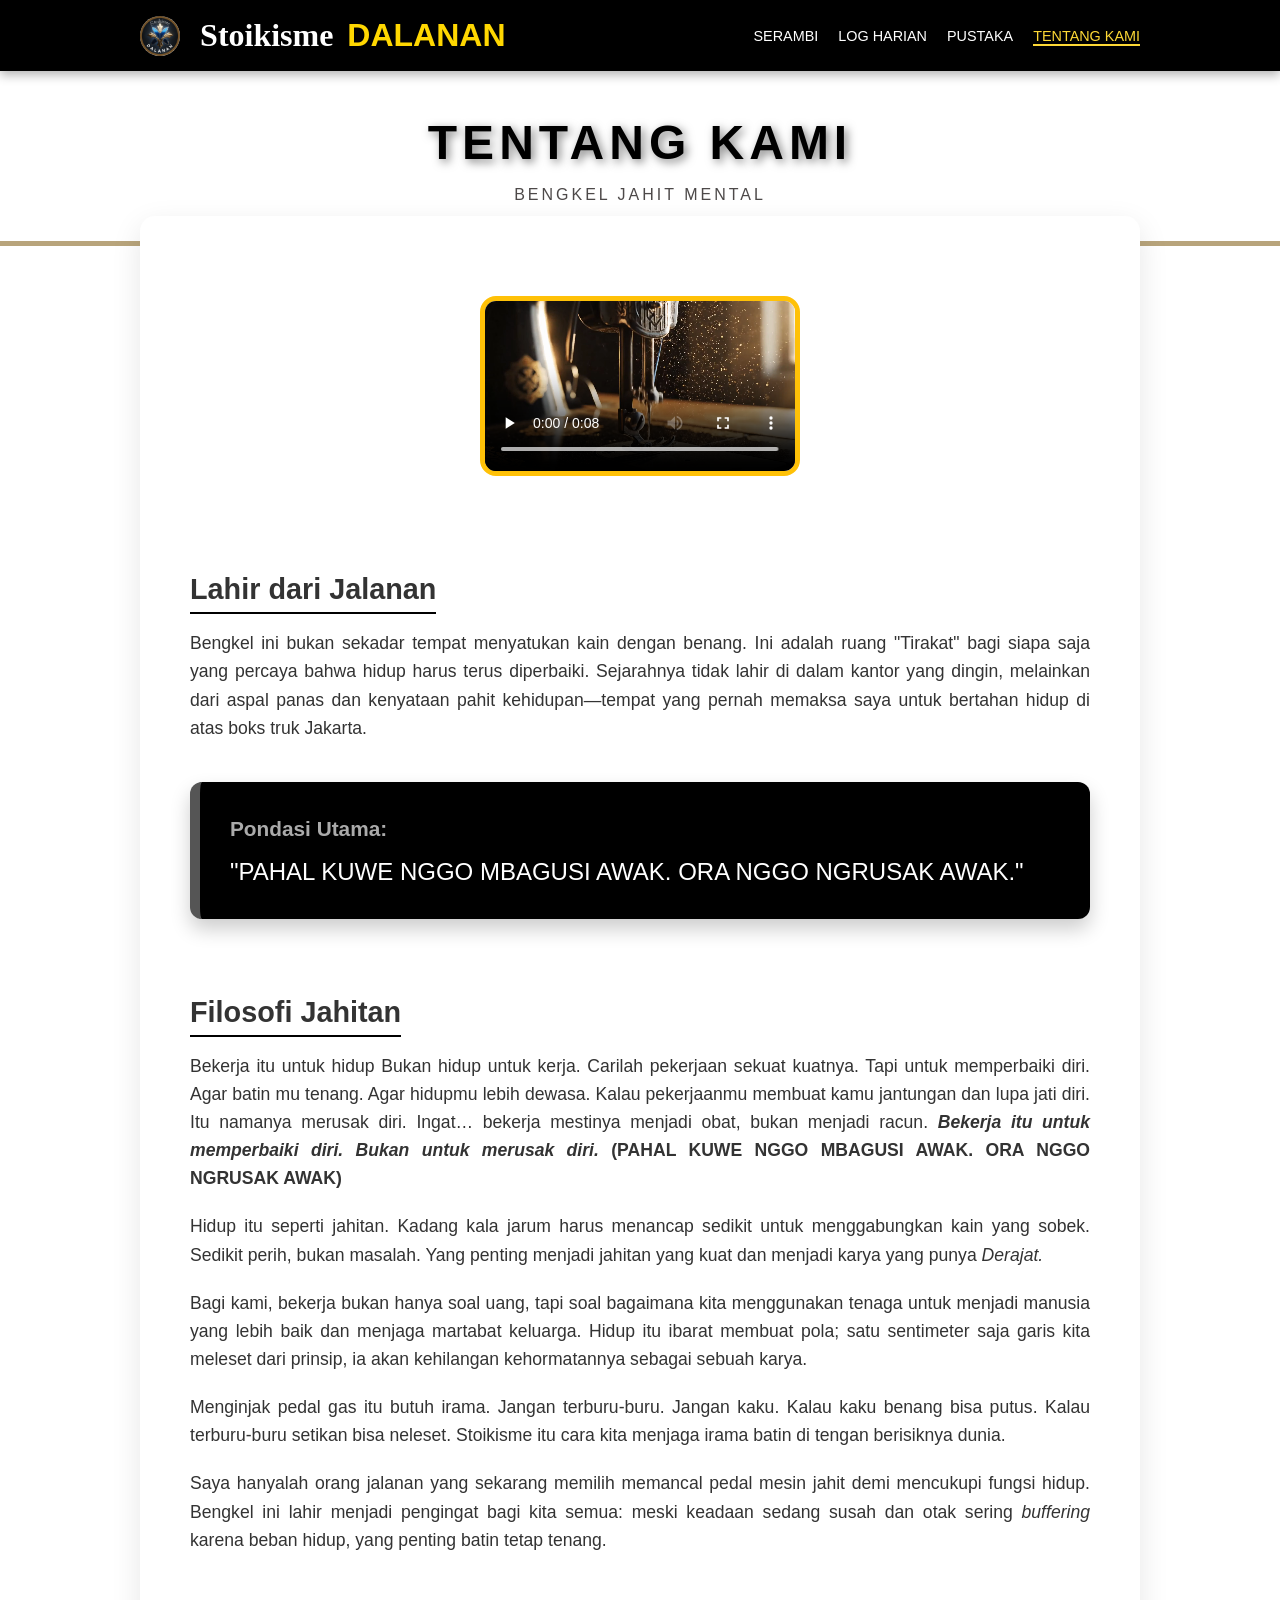
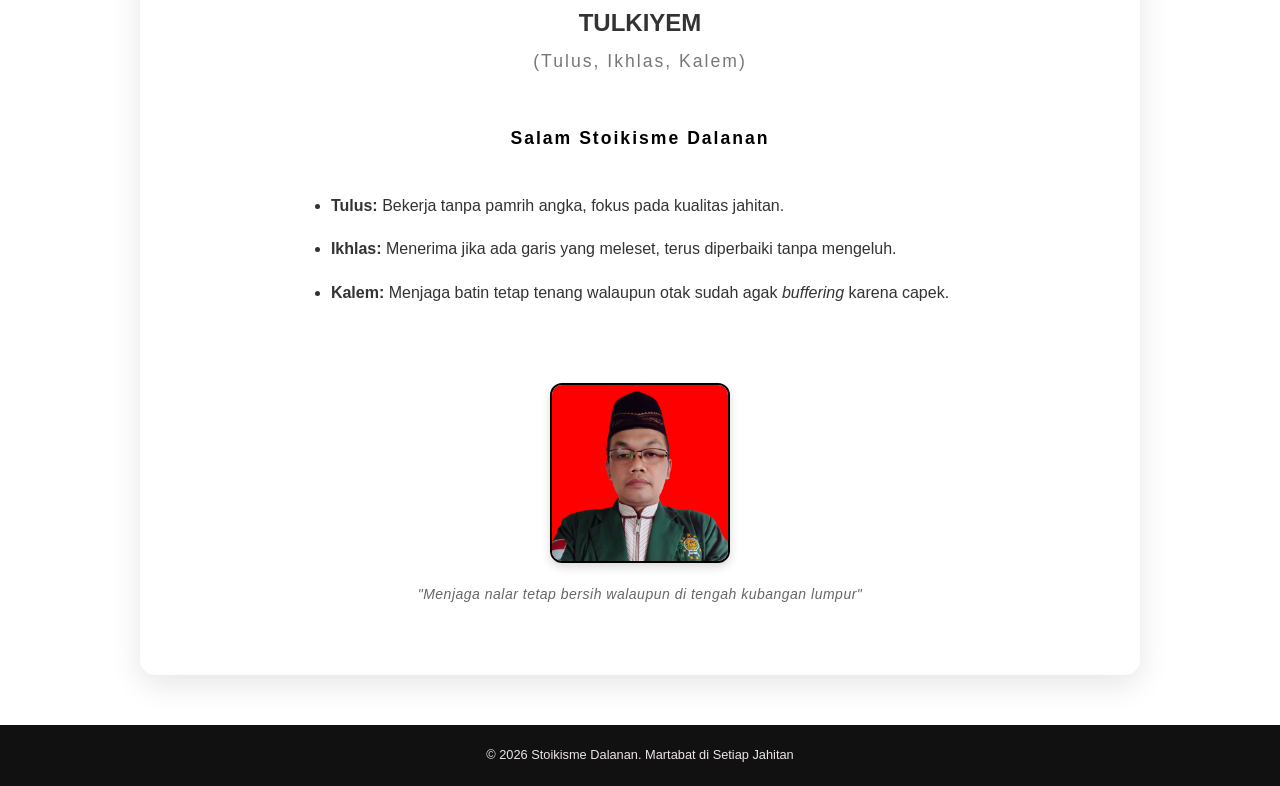
<file: tentang-kami.html>
<!DOCTYPE html>
<html lang="id">

<head>
    <meta charset="UTF-8">
    <meta name="viewport" content="width=device-width, initial-scale=1.0, maximum-scale=1.0, user-scalable=no">
    <title>Stoikisme Dalanan | Bengkel Jahit Mental</title>

    <link rel="stylesheet" type="text/css" href="style.css">
</head>

<header>
    <div class="container header-content">
        <div class="logo">
            <img src="gudang/logo-stoikisme-dalanan.webp" alt="Logo Stoikisme Dalanan" width="40" height="40"
                style="height: 40px; width: auto;">
            <h1><span class="latin">Stoikisme</span> <span class="dalanan">DALANAN</span></h1>
        </div>
        <nav>
            <ul>
                <li><a href="index.html">SERAMBI</a></li>
                <li><a href="log-harian.html">LOG HARIAN</a></li>
                <li><a href="pustaka.html">PUSTAKA</a></li>
                <li><a href="tentang-kami.html" class="active">TENTANG KAMI</a></li>
            </ul>
        </nav>
    </div>
</header>

<body>
    <main>

        <section class="pustaka-hero">
            <div class="hero-content">
                <h2>TENTANG KAMI</h2>
                <p style="letter-spacing: 3px; color: #4d4949;">BENGKEL JAHIT MENTAL</p>
            </div>
        </section>
        
    </main>

    <div class="container">
        <div class="konten-biografi">
            <div class="intro-vidio-box">
                <video loop playsinline controls class="intro-vidio">
                    <source src="gudang/intro-vidio-sd.mp4" type="video/mp4">
                </video>
            </div>

            <div class="naskah-bio">
                <h3>Lahir dari Jalanan</h3>
                <p>Bengkel ini bukan sekadar tempat menyatukan kain dengan benang. Ini adalah ruang "Tirakat" bagi siapa
                    saja yang percaya bahwa hidup harus terus diperbaiki. Sejarahnya tidak lahir di dalam kantor yang
                    dingin, melainkan dari aspal panas dan kenyataan pahit kehidupan—tempat yang pernah memaksa saya
                    untuk bertahan hidup di atas boks truk Jakarta.</p>

                <div class="pondasi-box">
                    <h4>Pondasi Utama:</h4>
                    <p>"PAHAL KUWE NGGO MBAGUSI AWAK. ORA NGGO NGRUSAK AWAK."</p>
                </div>

                <h3>Filosofi Jahitan</h3>
                <p>Bekerja itu untuk hidup Bukan hidup untuk kerja.
                    Carilah pekerjaan sekuat kuatnya. Tapi untuk memperbaiki diri.
                    Agar batin mu tenang. Agar hidupmu lebih dewasa.
                    Kalau pekerjaanmu membuat kamu jantungan dan lupa jati diri.
                    Itu namanya merusak diri.
                    Ingat… bekerja mestinya menjadi obat, bukan menjadi racun.
                    <strong><em>Bekerja itu untuk memperbaiki diri. Bukan untuk merusak diri.</em></strong>
                    <strong>(PAHAL KUWE NGGO MBAGUSI AWAK. ORA NGGO NGRUSAK AWAK)</strong>
                </p>
                <p>Hidup itu seperti jahitan.
                    Kadang kala jarum harus menancap sedikit untuk menggabungkan kain yang sobek.
                    Sedikit perih, bukan masalah.
                    Yang penting menjadi jahitan yang kuat dan menjadi karya yang punya <em>Derajat.</em></p>
                <p>Bagi kami, bekerja bukan hanya soal uang, tapi soal bagaimana kita menggunakan tenaga untuk menjadi
                    manusia yang lebih baik dan menjaga martabat keluarga. Hidup itu ibarat membuat pola; satu
                    sentimeter saja garis kita meleset dari prinsip, ia akan kehilangan kehormatannya sebagai sebuah
                    karya.</p>
                <p>Menginjak pedal gas itu butuh irama.
                    Jangan terburu-buru. Jangan kaku.
                    Kalau kaku benang bisa putus. Kalau terburu-buru setikan bisa neleset.
                    Stoikisme itu cara kita menjaga irama batin di tengan berisiknya dunia.
                </p>
                <p>Saya hanyalah orang jalanan yang sekarang memilih memancal pedal mesin jahit demi mencukupi fungsi
                    hidup. Bengkel ini lahir menjadi pengingat bagi kita semua: meski keadaan sedang susah dan otak
                    sering <em>buffering</em> karena beban hidup, yang penting batin tetap tenang.</p>

                <div class="salam">
                    <h5>TULKIYEM</h5>
                    <p>(Tulus, Ikhlas, Kalem)</p>
                    <br>
                    <p style="color:#000; font-weight:bold;">Salam Stoikisme Dalanan</p>
                </div>

            </div>
            <div class="container-tulkiyem">
                <ul class="list-tulkiyem">
                    <li><strong>Tulus:</strong> Bekerja tanpa pamrih angka, fokus pada kualitas jahitan.</li>
                    <li><strong>Ikhlas:</strong> Menerima jika ada garis yang meleset, terus diperbaiki tanpa mengeluh.
                    </li>
                    <li><strong>Kalem:</strong> Menjaga batin tetap tenang walaupun otak sudah agak <em>buffering</em>
                        karena capek.</li>
                </ul>
            </div>
            <div class="maestro-foto-box" style="text-align: center; margin-top: 40px; margin-bottom: 20px;">
                <img src="gudang/dewek.jpg" alt="Maestro Adji Rosikin" class="foto-maestro"
                    style="width: 180px; height: 180px; border-radius: 12px; border: 2px solid #000; object-fit: cover; box-shadow: 0 4px 10px rgba(0,0,0,0.15);">
                <p style="font-size: 14px; font-style: italic; margin-top: 12px; color: #666; letter-spacing: 0.5px;">
                    "Menjaga nalar tetap bersih walaupun di tengah kubangan lumpur"
                </p>
            </div>
        </div>
    </div>

    <button onclick="mumbul()" id="btnMumbul" title="Bali ming nduwur">
        &#8593;
    </button>


    <footer>
        <p>&copy; 2026 Stoikisme Dalanan. Martabat di Setiap Jahitan</p>
    </footer>

    <script src="script.js" defer></script>
</body>
</file>
<file: style.css>
* {
    margin: 0;
    padding: 0;
    box-sizing: border-box;
}

body {
    font-family: 'Segoe UI', Tahoma, Geneva, Verdana, sans-serif;
    background-color: #fff;
    color: #111;
    line-height: 1.6;
}

/* CONTAINER */
.container {
    width: 90%;
    max-width: 1000px;
    margin: 0 auto;
}

/* HEADER - GARIS MARTABAT */
header {
    background-color: #000;
    color: #fff;
    padding: 10px 0;
    position: sticky;
    top: 0;
    z-index: 1000;
    box-shadow: 0 4px 10px rgba(0, 0, 0, 0.3);
}

.header-content {
    display: flex;
    justify-content: space-between;
    align-items: center;
}

/* TAMBAHAN KHUSUS LOGO */
.logo {
    display: flex;
    align-items: center;
    gap: 20px;
}

.logo img {
    height: 40px;
    width: auto;
    object-fit: contain;
    border-radius: 50px;
}

.logo h1 .latin {
    font-family: 'BernhardTango BT', serif;
    text-transform: capitalize;
    font-size: 2rem;
    color: #fff;
    margin-right: 5px;
    letter-spacing: 0;
}

.logo h1 span:last-child {
    font-family: 'Oswald', sans-serif;
    color: #ffd700;
    font-weight: bold;
    font-size: 2rem;
}

nav ul {
    list-style: none;
    display: flex;
    gap: 20px;
}

nav ul li a {
    text-decoration: none;
    color: #fff;
    font-family: 'Oswald', sans-serif;
    font-size: 0.9rem;
    transition: 0.3s;
}

nav ul li a:hover,
nav ul li a.active {
    color: #fdd835;
    border-bottom: 2px solid #fdd835;
}

/* HERO SECTION - TAMPILAN UTAMA */
.hero {
    background-color: #fff;
    text-align: center;
    padding: 20px 20px;
    border-bottom: 5px solid #b8a47b;
}

.hero h2 {
    font-family: 'Oswald', sans-serif;
    font-size: 3rem;
    color: #3f3f3f;
    text-transform: uppercase;
    margin-bottom: 10px;
    letter-spacing: 1px;
}

.hero p.tagline {
    font-size: 1.5rem; /* Fix: Spasi mbalelo wis ilang */
    color: #555555;
    font-style: italic;
    margin-bottom: 30px;
}

/* KOTAK FILOSOFI */
.filosofi-box {
    background-color: #818181;
    color: #fff;
    padding: 30px;
    margin: -40px auto 40px;
    max-width: 700px;
    position: relative;
    box-shadow: 0 10px 20px rgba(0, 0, 0, 0.2);
    border-left: 5px solid #000;
    border-radius: 12px;
}

.filosofi-box h3 {
    font-family: 'Oswald', sans-serif;
    font-size: 1.5rem;
    text-align: center;
    line-height: 1.5;
    color: #000;
}

/* NASKAH UTAMA */
.konten-naskah {
    max-width: 700px;
    margin: 0 auto;
    border-radius: 12px;
    text-align: justify;
    background: #fff;
    box-shadow: 0 2px 5px rgba(0, 0, 0, 0.05);
    padding: 40px; /* Fix: Padding dobel wis dadi siji */
}

.konten-naskah p {
    margin-bottom: 20px;
    font-size: 1.1rem;
    color: #333;
}

.tulkiyem {
    text-align: center;
    font-weight: bold;
    font-family: 'Oswald', sans-serif;
    font-size: 1.2rem;
    margin-top: 30px;
    border-top: 1px solid #ddd;
    padding-top: 20px;
}

/* TOMBOL */
.btn-jelajah {
    display: block;
    width: fit-content;
    margin: 30px auto 0;
    padding: 12px 30px;
    background-color: #000;
    color: #fff;
    text-decoration: none;
    font-family: 'Oswald', sans-serif;
    letter-spacing: 1px;
    transition: 0.3s;
    border-radius: 15px;
}

.btn-jelajah:hover {
    background-color: #ffd700;
}

.bingkai-kata {
    background: #ffffff;
    border: 2px solid #FFD700;
    border-radius: 12px;
    padding: 20px 15px;
    max-width: 80%;
    margin: 30px auto 50px auto; /* Fix: Ringkes lan ora tumpang tindhih */
    box-shadow: 0 6px 20px rgba(0, 0, 0, 0.06);
    text-align: center;
}

.header-kata {
    color: #ccac00;
    font-size: 20px;
    letter-spacing: 4px;
    text-transform: uppercase;
    font-weight: bold;
    margin-bottom: 20px;
}

.kata-motivasi {
    color: #111111;
    font-size: 20px;
    font-style: italic;
    line-height: 1.7;
    margin: 0 auto 15px auto;
    max-width: 85%;
}

.tanggal-kata {
    display: block;
    color: #999;
    font-size: 12px;
    letter-spacing: 1px;
}

/* KOTAK POSTINGAN */
.log-card {
    background: #fff;
    border: 1px solid #ddd;
    width: 90%;
    max-width: 900px;
    margin: 40px auto;
    border-radius: 8px;
    box-shadow: 0 4px 6px rgba(0, 0, 0, 0.05);
}

.log-header {
    background: #000;
    color: #fff;
    padding: 15px 25px;
    display: flex;
    justify-content: space-between;
    align-items: center;
    border-radius: 8px 8px 0 0;
}

.log-header h3 {
    font-family: 'Oswald', sans-serif;
    font-size: 1.2rem;
    text-transform: uppercase;
}

.log-date {
    font-size: 0.8rem;
    color: #faf7f7;
}

.log-body {
    padding: 30px;
}

.naskah-box {
    background: #f9f9f9;
    border-left: 4px solid #000;
    padding: 20px;
    margin-bottom: 25px;
    font-style: italic;
    color: #333;
}

.naskah-box p {
    text-align: justify;
    line-height: 1.7;
    font-size: 1.1rem;
    color: #333;
    margin-bottom: 20px;
}

.naskah-box strong {
    display: block;
    margin-bottom: 10px;
    color: #000;
    font-family: 'Oswald', sans-serif;
}

.cerita-mburi {
    margin-bottom: 30px;
    text-align: justify;
    font-size: 1rem;
    color: #272727;
}

/* TOMBOL TONTON */
.btn-tonton {
    display: inline-block;
    background: #d8ae05;
    color: #fff;
    text-decoration: none;
    padding: 10px 20px;
    font-family: 'Oswald', sans-serif;
    font-weight: bold;
    border-radius: 20px;
    transition: 0.3s;
}

.btn-tonton:hover {
    background: #ffd700;
    transform: scale(1.05);
}

/* PUSTAKA */
.pustaka-hero {
    background: none;
    background-position: center;
    height: 175px;
    display: flex;
    align-items: center;
    justify-content: center;
    text-align: center;
    color: #000;
    border-bottom: 5px solid #b8a47b;
}

.hero-content h2 {
    font-family: 'Oswald', sans-serif;
    font-size: 3rem;
    letter-spacing: 5px;
    text-shadow: 3px 3px 10px rgba(0, 0, 0, 0.5);
}

/* PAGE TITLE */
.page-title {
    text-align: center;
    padding: 60px 0 40px;
}

.page-title h2 {
    font-family: 'Oswald', sans-serif;
    font-size: 2.5rem;
    text-transform: uppercase;
}

/* GRID SYSTEM */
.karya-grid {
    display: grid;
    grid-template-columns: repeat(auto-fit, minmax(400px, 1fr));
    gap: 35px;
    padding: 30px;
}

.karya-card {
    display: flex;
    background: #fff;
    border: 2px solid #000;
    border-radius: 12px;
    overflow: hidden;
    height: 180px; /* Dhuwur paten nggo laptop */
    transition: all 0.4s cubic-bezier(0.165, 0.84, 0.44, 1);
    box-shadow: 0 4px 6px rgba(0, 0, 0, 0.1);
}

.karya-card:hover {
    border: 2px solid #ffd700;
    transform: translateY(-2px) scale(1.01);
    box-shadow: 0 12px 20px rgba(0, 0, 0, 0.15);
}

/* FRAME GAMBAR */
.karya-frame {
    flex: 0 0 35%;
    position: relative;
}

.slides-container {
    width: 100%;
    height: 100%;
    position: relative;
    overflow: hidden;
}

.slide {
    display: none;
    width: 100%;
    height: 100%;
    object-fit: cover;
    cursor: zoom-in;
    transition: opacity 0.3s ease;
}

.slide:hover {
    opacity: 0.9;
}

.slide.active {
    display: block;
}

/* DOTS SLIDER */
.dots-container {
    position: absolute;
    bottom: 10px;
    left: 50%;
    transform: translateX(-50%);
    display: flex;
    gap: 6px;
    z-index: 10;
    opacity: 0;
    transition: 0.3s;
    pointer-events: none;
}

.karya-frame:hover .dots-container {
    opacity: 1;
    pointer-events: auto;
}

.dot {
    width: 8px;
    height: 8px;
    background: rgba(255, 255, 255, 0.5);
    border-radius: 50%;
    cursor: pointer;
    border: 1px solid rgba(0, 0, 0, 0.3);
}

.dot.active {
    background: #ffc107;
    width: 20px;
    border-radius: 10px;
}

/* Fix: Meksa dhuwur foto melu aturan bingkai 180px neng laptop bèn ra mbleber */
.karya-grid .karya-card img,
.karya-frame img {
    width: 100%;
    height: 100%; 
    object-fit: cover;
    object-position: center;
    cursor: pointer;
}

.karya-info {
    flex: 0 0 65%;
    padding: 15px;
    display: flex;
    flex-direction: column;
    justify-content: center;
}

.karya-info h3 {
    font-family: 'Oswald', sans-serif;
    font-size: 1.3rem;
    margin-bottom: 10px;
    margin-top: 10px;
    text-transform: uppercase;
}

.karya-info p {
    font-size: 0.95rem;
    color: #555;
    margin-bottom: 10px;
    text-align: justify;
    width: 100%;
    font-style: italic;
}

.garis-marwah {
    height: 3px;
    background: linear-gradient(to right, #000, #ffd700, #000);
    width: 60%;
    margin: 15px auto;
    border-radius: 2px;
}

.label-kategori {
    color: #b9a117;
    font-weight: bold;
    font-size: 1.3rem;
    margin-top: 15px;
    margin-bottom: 10px;
    display: inline-block;
}

/* WA FLOATING */
.wa-floating {
    position: fixed;
    bottom: 30px;
    right: 30px;
    width: 60px;
    z-index: 9999;
    transition: 0.3s;
}

.wa-floating:hover {
    transform: scale(1.1);
}

/* MODAL ZOOM */
.modal-zoom {
    display: none;
    position: fixed;
    z-index: 10000;
    left: 0;
    top: 0;
    width: 100%;
    height: 100%;
    background: rgba(0, 0, 0, 0.9);
    justify-content: center;
    align-items: center;
}

.modal-content {
    max-width: 100%;
    max-height: 100vh;
    border: 5px solid #fff;
    border-radius: 10px;
}

.modal-dots-container {
    position: fixed;
    bottom: 40px;
    left: 0;
    right: 0;
    text-align: center;
    width: 100%;
    z-index: 10001;
}

.dot-modal {
    cursor: pointer;
    height: 12px;
    width: 12px;
    margin: 0 5px;
    background-color: rgba(255, 255, 255, 0.5);
    border-radius: 50%;
    display: inline-block;
    transition: all 0.3s ease;
}

.dot-modal.active,
.dot-modal:hover {
    background-color: #ffcc00;
    width: 35px;
    border-radius: 8px;
}

.close-btn {
    position: fixed;
    z-index: 10001;
    top: 20px;
    right: 30px;
    color: #ffcc00;
    font-size: 40px;
    padding: 10px;
    cursor: pointer;
    touch-action: manipulation; 
    -webkit-tap-highlight-color: transparent;
}

.close-btn:hover {
    color: #c21717;
    transition: color 0.3s ease;
}

.card {
    transition: all 0.4s ease;
}

.didelikne {
    display: none;
}

/* FILTER BUTTONS */
.filter-buttons {
    text-align: center;
    margin: 20px 0;
}

.filter-buttons button {
    background-color: #000;
    color: #ffc107;
    border: 2px solid #ffc107;
    padding: 10px 20px;
    margin: 10px;
    font-family: 'Oswald', sans-serif;
    font-weight: bold;
    text-transform: uppercase;
    cursor: pointer;
    transition: all 0.3s ease;
    
}

.filter-buttons button:hover,
.filter-buttons button.active {
    background-color: #ffc107;
    color: #000;
    box-shadow: 0 4px 15px rgba(255, 193, 7, 0.4);
}

.filter-buttons button.aktif {
    background-color: #ffc107;
    color: #000;
    box-shadow: 0 0 15px rgba(255, 193, 7, 0.6);
    border-color: #000;
}

/* TENTANG KAMI */
.konten-biografi {
    background: #fff;
    margin-top: -30px;
    padding: 50px;
    box-shadow: 0 10px 30px rgba(0, 0, 0, 0.1);
    position: relative;
    border-radius: 15px;
}

.intro-vidio-box {
    text-align: center;
    margin-bottom: 60px;
}

.intro-vidio {
    width: 100%;
    max-width: 320px;
    aspect-ratio: 16/9;
    border-radius: 16px;
    border: 5px solid #ffc107;
    object-fit: cover;
    display: block;
    margin: 30px auto 0px; /* Fix: Siji waé tur ana space ndhuwur */
}

.naskah-bio {
    text-align: justify;
    font-size: 1.1rem;
    color: #333;
}

.naskah-bio h3 {
    font-family: 'Oswald', sans-serif;
    font-size: 1.8rem;
    margin: 30px 0 15px;
    border-bottom: 2px solid #000;
    display: inline-block;
}

.naskah-bio p {
    margin-bottom: 20px;
}

.pondasi-box {
    background: #000;
    color: #fff;
    padding: 30px;
    margin: 40px 0;
    border-left: 10px solid #555;
    box-shadow: 0 10px 20px rgba(0, 0, 0, 0.2);
    border-radius: 12px;
}

.pondasi-box h4 {
    font-family: 'Oswald', sans-serif;
    font-size: 1.3rem;
    margin-bottom: 10px;
    color: #aaa;
}

.pondasi-box p {
    font-family: 'Oswald', sans-serif;
    font-size: 1.5rem;
    line-height: 1.4;
    font-style: normal;
    margin-bottom: 0;
}

.salam {
    text-align: center;
    margin-top: 50px;
    font-family: 'Oswald', sans-serif;
}

.salam h5 {
    font-size: 1.5rem;
    margin-bottom: 5px;
}

.salam p {
    color: #777;
    letter-spacing: 2px;
}

.container-tulkiyem {
    display: flex;
    justify-content: center;
    padding: 20px;
    border-radius: 12px;
}

.list-tulkiyem {
    list-style-type: disc;
    max-width: 700px;
    text-align: left;
    line-height: 1.8;
}

.list-tulkiyem li {
    margin-bottom: 15px;
    color: #333;
}

.poin-tulkiyem {
    margin-top: 20px;
    padding-left: 20px;
}

.poin-tulkiyem ul {
    list-style-type: disc;
    color: #111;
}

.poin-tulkiyem li {
    margin-bottom: 15px;
    font-size: 1.1rem;
    line-height: 1.6;
}

.poin-tulkiyem strong {
    font-weight: 700;
}

.tulkiyem-box {
    display: flex;
    justify-content: center;
    margin-top: 20px;
    text-align: left;
}

.tulkiyem-box ul {
    list-style-type: disc;
    color: #333;
    max-width: 600px;
}

.tulkiyem-box li {
    margin-bottom: 12px;
    font-size: 1.05rem;
    line-height: 1.6;
}

/* FOOTER */
footer {
    background-color: #111;
    color: #ede6e6;
    text-align: center;
    padding: 20px 0;
    margin-top: 50px;
    font-size: 0.8rem;
    width: 100%;
    margin-left: 0;
    margin-right: 0;
}

#btnMumbul {
    display: none;
    position: fixed;
    bottom: 30px;
    align-items: center;
    justify-content: center;
    font-size: 24px;
    line-height: 0;
    left: 20px;
    z-index: 9999;
    border: none;
    outline: none;
    background-color: rgba(239, 245, 67, 0.8);
    color: black;
    cursor: pointer;
    padding: 15px;
    border-radius: 50%;
    width: 50px;
    height: 50px;
    font-weight: bold;
    box-shadow: 0 4px 10px rgba(0, 0, 0, 0.3);
    transition: 0.3s;
}

#btnMumbul:hover {
    background-color: rgba(255, 193, 7, 1);
}

/* RESPONSIF HP */
@media screen and (max-width: 600px) {
    .header-content {
        flex-direction: column;
        gap: 15px;
    }

    .filosofi-box {
        margin: 20px auto;
        width: 90%;
    }

    nav ul {
        gap: 10px;
        margin-top: 10px;
        flex-wrap: wrap;
        justify-content: center;
    }

    nav ul li a {
        font-size: 0.75rem;
    }

    .logo img {
        height: 30px;
    }

    .kata-motivasi {
        font-size: 1.1rem;
    }

    .container {
        padding: 0 !important;
        width: 100% !important;
        max-width: 100% !important;
    }

    /* 2 KOLOM KARYA (Wis dadi siji, gap nganggo 10px sekang panjalukmu) */
    .karya-grid {
        display: grid;
        grid-template-columns: 1fr 1fr;
        gap: 10px !important;
        padding: 8px;
    }

    .karya-card {
        flex-direction: column;
        height: auto;
        margin-bottom: 0;
    }

    body .container .karya-frame {
        width: 100%;
        height: auto;
        aspect-ratio: 1 / 1;
        flex: none;
    }

    body .container .karya-info {
        padding: 10px;
        flex: 1;
        display: flex;
        flex-direction: column;
    }

    /* JUDUL KARYA H3 (Wis dadi siji, trik potong teks / line-clamp tetep aman) */
    .karya-info h3,
    .karya-card h3 {
        font-size: 12px !important;
        line-height: 1.2 !important;
        margin-top: 5px !important;
        margin-bottom: 3px !important;
        display: -webkit-box;
        -webkit-line-clamp: 1;
        line-clamp: 1;
        -webkit-box-orient: vertical;
        overflow: hidden;
    }

    body .container .karya-info p {
        font-size: 0.75rem;
        line-height: 1.3;
        display: block;
    }

    /* AREA HERO (SERAMBI, LOG, & PUSTAKA KARYA) */
    body .hero,
    body .hero-content {
        padding: 40px 10px !important;
        text-align: center !important;
        width: 100% !important;
        display: flex !important;
        flex-direction: column !important;
        align-items: center !important;
        justify-content: center !important;
        box-sizing: border-box !important;
    }

    body .hero h2,
    body .hero-content h2 {
        font-size: 1.6rem !important;
        white-space: nowrap !important;
        letter-spacing: 1px !important;
        text-align: center !important;
        width: 100% !important;
        margin: 8px auto !important;
        display: block !important;
    }

    body .hero p,
    body .hero-content p {
        font-size: 13px !important;
        white-space: normal !important;
        letter-spacing: 1px !important;
        text-align: center !important;
        width: 100% !important;
        font-style: italic;
        color: #666;
        line-height: 1.4;
        margin: 5px auto !important;
        display: block !important;
    }

    .logo h1 {
        display: flex !important;
        align-items: center !important;
        white-space: nowrap !important;
        gap: 6px;
    }

    .logo h1 .latin {
        font-size: 1.6rem !important;
    }

    .logo h1 span:last-child {
        font-size: 1.6rem !important;
    }

    .pondasi-box p {
        font-size: 1.1rem !important;
        line-height: 1.3 !important;
    }

    /* FILTER BUTTONS */
    .filter-buttons {
        display: flex !important;
        flex-wrap: nowrap !important;
        justify-content: center !important;
        align-items: center !important;
        gap: 8px !important;
        padding: 10px 8px !important;
        width: 100% !important;
        overflow: hidden !important;
        box-sizing: border-box !important;
    }

    .filter-buttons button {
        flex: 1 1 auto !important;
        margin: 0 !important;
        padding: 5px 6px !important;
        font-size: 10px !important;
        letter-spacing: 1px !important;
        white-space: nowrap !important;
        text-align: center !important;
    }

    /* KUNCI FOTO KARYA (Potong gorden ndhuwur, fokus mesin jahit ngisor) */
    .karya-frame .slide, .karya-frame img {
        height: 250px !important;
        width: 100% !important;
        object-fit: cover !important;
        object-position: bottom !important;
    }

    .label-kategori {
        font-size: 13px !important;
        margin-top: 5px !important;
        margin-bottom: 5px !important;
        padding: 2px 6px !important;
    }

    #modalGambar .close-btn {
        position: fixed !important;
        top: 20px !important;
        right: 20px !important;
        z-index: 999999 !important;
        transform: none !important;
    }

    /* LOG HEADER (Tetep jèjèr sebaris nengen) */
    .log-header {
        display: flex;
        flex-direction: row;
        justify-content: space-between;
        align-items: flex-start;
        padding: 12px 15px;
        min-height: 65px;
    }

    .log-header h3 {
        font-size: 0.9rem !important;
        line-height: 1.2;
        margin: 0 !important;
        max-width: 65%;
        text-align: left;
    }

    .log-header .log-date {
        font-size: 0.75rem !important;
        white-space: nowrap;
        align-self: flex-end;
    }

    /* TOMBOL TONTON VIDIONYA (Imut tur lincip) */
    .btn-tonton {
        padding: 6px 14px !important;
        font-size: 0.8rem !important;
        border-radius: 15px !important;
    }
}
</file>
